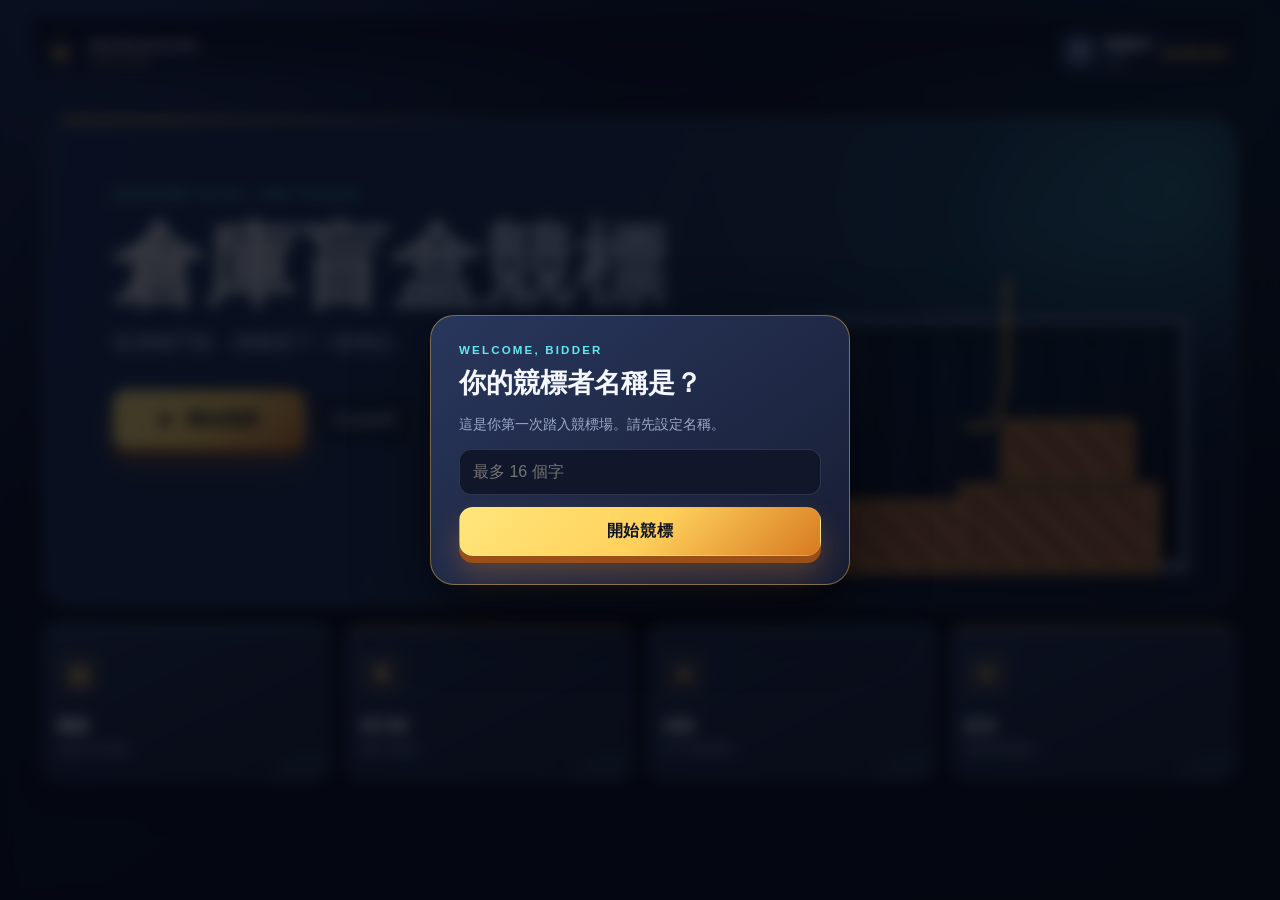
<file: index.html>
<!doctype html>
<html lang="zh-Hant">
  <head>
    <meta charset="UTF-8" />
    <meta name="viewport" content="width=device-width, initial-scale=1.0, viewport-fit=cover" />
    <meta name="theme-color" content="#101426" />
    <meta name="description" content="倉庫盲盒競標 — Warehouse Auction" />
    <title>倉庫盲盒競標</title>
    <link rel="stylesheet" href="css/main.css" />
    <link rel="stylesheet" href="css/home.css" />
    <link rel="stylesheet" href="css/game.css" />
    <link rel="stylesheet" href="css/encyclopedia.css" />
    <link rel="stylesheet" href="css/showroom.css?v=37" />
    <link rel="stylesheet" href="css/animation.css?v=40" />
    <link rel="stylesheet" href="css/popup.css" />
    <link rel="manifest" href="manifest.json" />
    <link rel="stylesheet" href="css/mobile.css" />
    <link rel="stylesheet" href="css/theme.css?v=39" />
  </head>
  <body>
    <div class="app-shell">
      <header class="topbar">
        <button class="brand" type="button" data-route="home" aria-label="回到首頁">
          <span class="brand-mark">W</span>
          <span><strong>WAREHOUSE</strong><small>AUCTION</small></span>
        </button>
        <div class="player-summary" aria-label="玩家資產">
          <span class="player-avatar" aria-hidden="true">P</span>
          <span class="player-copy"><strong id="player-name">競標新手</strong><small>資產</small></span>
          <strong class="wallet">$<span id="player-money">3,000,000</span></strong>
        </div>
      </header>

      <main id="app-content" tabindex="-1">
        <section class="page is-active" data-page="home">
          <div class="hero-card">
            <div class="hero-light"></div>
            <p class="eyebrow">UNKNOWN VALUE · ONE CHANCE</p>
            <h1>倉庫盲盒競標</h1>
            <p class="hero-subtitle">每扇鐵門後，都藏著下一個傳說。</p>
            <div class="warehouse-scene" aria-hidden="true">
              <div class="crane-hook"></div><div class="crate crate-a"></div><div class="crate crate-b"></div><div class="crate crate-c"></div>
            </div>
            <button class="button button-primary button-large" type="button" data-route="auction"><span>▶</span> 開始競標</button><button id="rules-button" class="hero-rules-button" type="button">玩法說明</button>
          </div>

          <section class="quick-menu" aria-label="遊戲功能">
            <button class="menu-card" type="button" data-route="encyclopedia"><span class="menu-icon">▦</span><strong>圖鑑</strong><small>探索所有寶物</small></button>
            <button class="menu-card" type="button" data-route="showroom"><span class="menu-icon">♜</span><strong>展示館</strong><small>陳列珍藏品</small></button>
            <button class="menu-card" type="button" data-route="achievements"><span class="menu-icon">★</span><strong>成就</strong><small>留下競標傳說</small></button>
            <button class="menu-card" type="button" data-route="settings"><span class="menu-icon">⚙</span><strong>設定</strong><small>調整遊戲偏好</small></button>
          </section>
        </section>

        <section class="page auction-page" data-page="auction">
          <section id="auction-lobby" class="auction-lobby panel" aria-label="競標準備"></section>
          <div class="auction-header">
            <div>
              <button class="home-nav-button" type="button" data-route="home">← 回首頁</button>
              <p class="eyebrow">WAREHOUSE #<span id="warehouse-id">----</span></p>
              <h2>本輪倉庫情報</h2>
            </div>
            <div class="auction-header-actions"><button id="reset-auction-button" class="reset-auction-button" type="button">重製倉庫</button><div class="round-chip">第 <strong id="round-number">1</strong> / 5 回合</div></div>
          </div>
          <div class="auction-layout">
            <aside class="clue-panel panel"><div class="panel-heading"><span>◈</span><div><small>本回合情報</small><h3 id="clue-title">正在解鎖情報…</h3></div></div><p id="clue-description" class="clue-description"></p><div id="clue-item-card" class="clue-item-card"></div><div id="clue-history" class="clue-history"></div><p class="clue-note">所有情報均為真實資訊。第 4 回合不提供新情報。</p></aside>
            <section class="warehouse-panel panel"><div class="warehouse-toolbar"><span>倉庫平面圖</span><small id="warehouse-item-count">0 件物品</small><button id="auction-catalog-button" class="mini-catalog-button" type="button">小圖鑑</button></div><div class="auction-insights"><div id="auction-condition" class="auction-condition"><small>倉庫條件</small><strong>正在確認…</strong><span></span></div><div class="warehouse-valuation"><small>已知最低價值</small><strong id="warehouse-lower-value">$0</strong><span id="warehouse-value-range">推測區間 $0 ～ $0</span></div></div><div id="warehouse-grid" class="warehouse-grid" aria-label="神秘倉庫物品格子"></div><p class="warehouse-hint">估值會依已知情報與圖鑑候選計算；灰色輪廓代表未知物品。點選物品可查看可能候選。</p></section>
            <aside class="round-panel panel"><p class="eyebrow">THINKING TIME</p><div id="round-timer" class="round-timer">01:00</div><p id="auction-status" class="timer-label">查看情報後，提交本回合唯一出價。</p><div id="bidders-list" class="bidders-list" aria-label="本回合競標者名單"><div class="bidder-row is-player" data-bidder-id="player"><span class="bidder-avatar">P</span><span class="bidder-name"><strong>玩家</strong></span><span class="bidder-bid">等待出價</span></div><div class="bidder-row" data-bidder-id="ai-0"><span class="bidder-avatar">🕶️</span><span class="bidder-name"><strong>米拉</strong></span><span class="bidder-bid">等待出價</span></div><div class="bidder-row" data-bidder-id="ai-1"><span class="bidder-avatar">🧥</span><span class="bidder-name"><strong>陳老闆</strong></span><span class="bidder-bid">等待出價</span></div><div class="bidder-row" data-bidder-id="ai-2"><span class="bidder-avatar">🧢</span><span class="bidder-name"><strong>諾娃</strong></span><span class="bidder-bid">等待出價</span></div></div><div id="bid-history" class="bid-history" aria-label="歷史出價紀錄"></div></aside>
          </div>
          <section id="instrument-panel" class="instrument-panel panel" aria-label="本回合鑑定儀器"></section>
          <section class="bid-panel panel"><div class="bid-copy"><small>本回合出價</small><strong id="bid-minimum">可輸入 0 放棄競標</strong></div><label class="bid-input-wrap" for="bid-input">$<input id="bid-input" type="text" inputmode="numeric" autocomplete="off" value="0" aria-label="本回合出價" /></label><button id="bid-submit-button" class="button button-primary" type="button">鎖定出價</button><button id="next-round-button" class="button button-secondary" type="button" hidden>下一回合</button><button id="new-warehouse-button" class="text-button" type="button" hidden>前往下一個倉庫</button></section>
        </section>
        <section class="page encyclopedia-page" data-page="encyclopedia">
          <div class="encyclopedia-heading">
            <div>
              <button class="home-nav-button" type="button" data-route="home">← 回首頁</button>
              <p class="eyebrow">ALL ITEMS DISCOVERED</p>
              <h2>倉庫圖鑑</h2>
              <p>所有物品均已公開。已取得的物品會標示在卡片上。</p>
            </div>
            <div class="catalog-count"><strong id="catalog-visible-count">0</strong><small>/ 250 種</small></div>
          </div>
          <div class="catalog-controls panel"><label class="catalog-search">⌕<input id="catalog-search" type="search" placeholder="搜尋名稱、系列或描述" /></label><label>品質<div id="catalog-quality" class="catalog-custom-select"></div></label><label>收藏<div id="catalog-collection" class="catalog-custom-select"></div></label><label>排序<div id="catalog-sort" class="catalog-custom-select"></div></label></div>
          <div id="catalog-grid" class="catalog-grid" aria-live="polite"></div>
        </section>
        <section class="page showroom-page" data-page="showroom">
          <div class="showroom-heading">
            <div>
              <button class="home-nav-button" type="button" data-route="home">← 回首頁</button>
              <p class="eyebrow">PRIVATE COLLECTION</p>
              <h2>展示館</h2>
              <p>展示中的收藏品會持續產生收益。</p>
            </div>
            <div class="showroom-stats"><div><small>展示數</small><strong><span id="display-count">0</span> / 25</strong></div><div><small>每小時收益</small><strong id="hourly-income">$0</strong></div></div>
          </div>
          <div class="income-claim panel"><div><small>待領取收益 · 最多累積 168 小時</small><strong id="pending-income">$0</strong><span id="income-hours">已累積 0 / 168 小時</span></div><button id="claim-income-button" class="button button-primary" type="button" disabled>領取收益</button></div>
          <div id="offline-income-notice" class="offline-income-notice" hidden></div>
          <section class="showcase-section panel"><div class="section-title"><div><small>EXHIBITED ITEMS</small><h3>正在展示</h3></div><p>下架後才可出售</p></div><div id="display-grid" class="display-grid"></div></section>
          <section class="collection-section panel"><div class="section-title"><div><small>YOUR INVENTORY</small><h3>收藏背包</h3></div><button id="sell-selected-button" class="button button-secondary" type="button" disabled>出售選取物品</button></div><p class="collection-help">可一次選取多件未展示物品出售；展示中物品請先下架。</p><div id="quality-select-controls" class="quality-select-controls" aria-label="依品質選取可出售物品"></div><div id="collection-grid" class="collection-grid"></div></section>
        </section>
        <section class="page achievements-page" data-page="achievements">
            <button class="home-nav-button" type="button" data-route="home">← 回首頁</button>
            <p class="eyebrow">YOUR MILESTONES</p>
            <h2>成就</h2>
            <p class="achievements-intro">完成競標、收藏與展示，留下你的倉庫傳說。</p>
            <div id="achievements-grid" class="achievements-grid"></div>
        </section>
        <section class="page settings-page" data-page="settings">
          <button class="home-nav-button" type="button" data-route="home">← 回首頁</button>
          <p class="eyebrow">PLAYER &amp; DATA</p>
          <h2>設定</h2>
          <div class="settings-grid"><section class="settings-card panel"><h3>玩家名稱</h3><p>首次設定免費；之後修改需支付 <strong id="name-change-cost">$5,000</strong>。</p><div class="settings-inline"><input id="settings-name-input" maxlength="16" placeholder="輸入玩家名稱" /><button id="save-name-button" class="button button-primary" type="button">儲存名稱</button></div></section><section class="settings-card panel"><h3>音效</h3><p>使用瀏覽器合成音效，不需下載任何音檔。</p><label class="switch-row"><input id="sound-enabled-input" type="checkbox" /><span>啟用遊戲音效</span></label></section><section class="settings-card panel"><h3>存檔管理</h3><p>匯出包含資產、收藏、展示品與設定的 JSON 存檔。</p><div class="settings-inline"><button id="export-save-button" class="button button-secondary" type="button">匯出存檔</button><label class="button button-secondary import-button">匯入存檔<input id="import-save-input" type="file" accept="application/json" /></label></div><small id="settings-feedback" class="settings-feedback"></small></section><section class="settings-card panel danger-settings"><h3>資料重製</h3><p>資產重製會保留收藏；清除藏品會永久移除所有收藏與展示物品。</p><div class="settings-inline"><button id="reset-money-button" class="button button-danger" type="button">重製玩家資產</button><button id="clear-collection-button" class="button button-danger" type="button">清除所有藏品</button></div></section></div>
        </section>
      </main>
    </div>
    <div id="player-name-modal" class="modal-layer" hidden><div id="player-name-form" class="name-modal" role="dialog" aria-modal="true" aria-labelledby="onboarding-title"><p class="eyebrow">WELCOME, BIDDER</p><h2 id="onboarding-title">你的競標者名稱是？</h2><p>這是你第一次踏入競標場。請先設定名稱。</p><input id="onboarding-name-input" type="text" maxlength="16" placeholder="最多 16 個字" autocomplete="off" /><button id="onboarding-start-button" class="button button-primary" type="button">開始競標</button></div></div>
    <div id="rules-modal" class="modal-layer" hidden><section class="rules-modal"><button id="rules-close-button" type="button">×</button><p class="eyebrow">HOW TO PLAY</p><h2>倉庫盲盒競標玩法</h2><ol><li>新玩家初始資金為 $3,000,000。每局有 5 回合，每回合可出價一次；輸入 0 可放棄。</li><li>善用公開線索、鑑定助理與儀器，判斷倉庫總價值。</li><li>第 1–4 回合若最高價超過第二高價指定倍率，立即結標。</li><li>第 5 回合起最高價得標；最高價平手時進第 6 回合。</li><li>得標後取得倉庫全部物品，可展示或出售。</li><li>若得標價高於倉庫實際價值，每位未得標者各獲得虧損額的 10%（無須由得標者額外支付）。</li></ol><h3>倉庫事件</h3><ul class="rules-event-list"><li><strong>標準對局</strong>：無額外效果。</li><li><strong>天黑了</strong>：回合結束只公布出價名次。</li><li><strong>一手情報</strong>：第 1、3 回合各額外提供一條公開情報。</li><li><strong>品質盤點</strong>：開場公開一種品質的物品位置與品質。</li><li><strong>加倍！／加倍！！！</strong>：史詩／傳說品質的價值翻倍。</li><li><strong>閃耀之心</strong>：所有 1×1 藏品轉變為隨機寶石類藏品。</li><li><strong>福利多多</strong>：玩家得標時額外取得倉庫總價值 30% 的福利金。</li></ul><h3>各會場事件機率</h3><div id="rules-event-probabilities" class="rules-event-probabilities">載入事件機率中…</div></section></div>
    <noscript>此遊戲需要啟用 JavaScript 才能運作。</noscript>
    <script type="module" src="js/app.js?v=41"></script>
  </body>
</html>
</file>
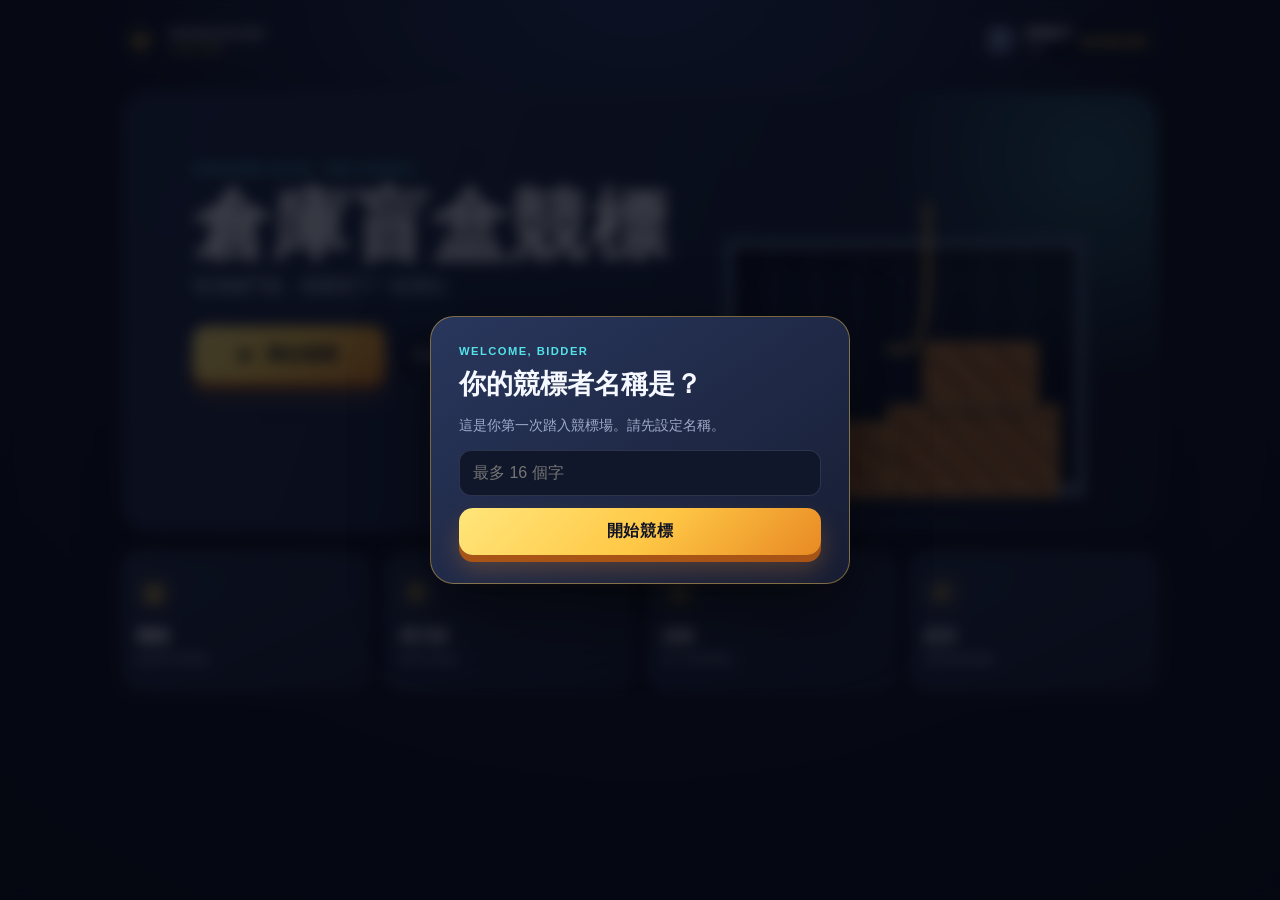
<file: warehouse-auction/index.html>
<!doctype html>
<html lang="zh-Hant">
  <head>
    <meta charset="UTF-8" />
    <meta name="viewport" content="width=device-width, initial-scale=1.0, viewport-fit=cover" />
    <meta name="theme-color" content="#101426" />
    <meta name="description" content="倉庫盲盒競標 — Warehouse Auction" />
    <title>倉庫盲盒競標</title>
    <link rel="stylesheet" href="css/main.css" />
    <link rel="stylesheet" href="css/home.css" />
    <link rel="stylesheet" href="css/game.css" />
    <link rel="stylesheet" href="css/encyclopedia.css" />
    <link rel="stylesheet" href="css/showroom.css" />
    <link rel="stylesheet" href="css/animation.css" />
    <link rel="stylesheet" href="css/popup.css" />
    <link rel="manifest" href="manifest.json" />
    <link rel="stylesheet" href="css/mobile.css" />
  </head>
  <body>
    <div class="app-shell">
      <header class="topbar">
        <button class="brand" type="button" data-route="home" aria-label="回到首頁">
          <span class="brand-mark">W</span>
          <span><strong>WAREHOUSE</strong><small>AUCTION</small></span>
        </button>
        <div class="player-summary" aria-label="玩家資產">
          <span class="player-avatar" aria-hidden="true">P</span>
          <span class="player-copy"><strong id="player-name">競標新手</strong><small>資產</small></span>
          <strong class="wallet">$<span id="player-money">3,000,000</span></strong>
        </div>
      </header>

      <main id="app-content" tabindex="-1">
        <section class="page is-active" data-page="home">
          <div class="hero-card">
            <div class="hero-light"></div>
            <p class="eyebrow">UNKNOWN VALUE · ONE CHANCE</p>
            <h1>倉庫盲盒競標</h1>
            <p class="hero-subtitle">每扇鐵門後，都藏著下一個傳說。</p>
            <div class="warehouse-scene" aria-hidden="true">
              <div class="crane-hook"></div><div class="crate crate-a"></div><div class="crate crate-b"></div><div class="crate crate-c"></div>
            </div>
            <button class="button button-primary button-large" type="button" data-route="auction"><span>▶</span> 開始競標</button><button id="rules-button" class="hero-rules-button" type="button">玩法說明</button>
          </div>

          <section class="quick-menu" aria-label="遊戲功能">
            <button class="menu-card" type="button" data-route="encyclopedia"><span class="menu-icon">▦</span><strong>圖鑑</strong><small>探索所有寶物</small></button>
            <button class="menu-card" type="button" data-route="showroom"><span class="menu-icon">♜</span><strong>展示館</strong><small>陳列珍藏品</small></button>
            <button class="menu-card" type="button" data-route="achievements"><span class="menu-icon">★</span><strong>成就</strong><small>留下競標傳說</small></button>
            <button class="menu-card" type="button" data-route="settings"><span class="menu-icon">⚙</span><strong>設定</strong><small>調整遊戲偏好</small></button>
          </section>
        </section>

        <section class="page auction-page" data-page="auction">
          <div class="auction-header">
            <div>
              <button class="home-nav-button" type="button" data-route="home">← 回首頁</button>
              <p class="eyebrow">WAREHOUSE #<span id="warehouse-id">----</span></p>
              <h2>本輪倉庫情報</h2>
            </div>
            <div class="auction-header-actions"><button id="reset-auction-button" class="reset-auction-button" type="button">重製倉庫</button><div class="round-chip">第 <strong id="round-number">1</strong> / 5 回合</div></div>
          </div>
          <div class="auction-layout">
            <aside class="clue-panel panel"><div class="panel-heading"><span>◈</span><div><small>本回合情報</small><h3 id="clue-title">正在解鎖情報…</h3></div></div><p id="clue-description" class="clue-description"></p><div id="clue-item-card" class="clue-item-card"></div><div id="clue-history" class="clue-history"></div><p class="clue-note">所有情報均為真實資訊。第 4 回合不提供新情報。</p></aside>
            <section class="warehouse-panel panel"><div class="warehouse-toolbar"><span>倉庫平面圖</span><small id="warehouse-item-count">0 件物品</small><button id="auction-catalog-button" class="mini-catalog-button" type="button">小圖鑑</button></div><div id="warehouse-grid" class="warehouse-grid" aria-label="神秘倉庫物品格子"></div><p class="warehouse-hint">灰色輪廓代表未知物品；取得資訊後會顯示更多細節。點選物品可查看可能候選。</p></section>
            <aside class="round-panel panel"><p class="eyebrow">THINKING TIME</p><div id="round-timer" class="round-timer">01:00</div><p id="auction-status" class="timer-label">查看情報後，提交本回合唯一出價。</p><div id="bidders-list" class="bidders-list" aria-label="本回合競標者名單"></div><div id="bid-history" class="bid-history" aria-label="歷史出價紀錄"></div></aside>
          </div>
          <section class="bid-panel panel"><div class="bid-copy"><small>本回合出價</small><strong id="bid-minimum">可輸入 0 放棄競標</strong></div><label class="bid-input-wrap" for="bid-input">$<input id="bid-input" type="text" inputmode="numeric" autocomplete="off" value="0" aria-label="本回合出價" /></label><button id="bid-submit-button" class="button button-primary" type="button">鎖定出價</button><button id="next-round-button" class="button button-secondary" type="button" hidden>下一回合</button><button id="new-warehouse-button" class="text-button" type="button" hidden>前往下一個倉庫</button></section>
        </section>
        <section class="page encyclopedia-page" data-page="encyclopedia">
          <div class="encyclopedia-heading">
            <div>
              <button class="home-nav-button" type="button" data-route="home">← 回首頁</button>
              <p class="eyebrow">ALL ITEMS DISCOVERED</p>
              <h2>倉庫圖鑑</h2>
              <p>所有物品均已公開。已取得的物品會標示在卡片上。</p>
            </div>
            <div class="catalog-count"><strong id="catalog-visible-count">0</strong><small>/ 250 種</small></div>
          </div>
          <div class="catalog-controls panel"><label class="catalog-search">⌕<input id="catalog-search" type="search" placeholder="搜尋名稱、系列或描述" /></label><label>品質<div id="catalog-quality" class="catalog-custom-select"></div></label><label>收藏<div id="catalog-collection" class="catalog-custom-select"></div></label><label>排序<div id="catalog-sort" class="catalog-custom-select"></div></label></div>
          <div id="catalog-grid" class="catalog-grid" aria-live="polite"></div>
        </section>
        <section class="page showroom-page" data-page="showroom">
          <div class="showroom-heading">
            <div>
              <button class="home-nav-button" type="button" data-route="home">← 回首頁</button>
              <p class="eyebrow">PRIVATE COLLECTION</p>
              <h2>展示館</h2>
              <p>展示中的收藏品會持續產生收益。</p>
            </div>
            <div class="showroom-stats"><div><small>展示數</small><strong><span id="display-count">0</span> / 25</strong></div><div><small>每小時收益</small><strong id="hourly-income">$0</strong></div></div>
          </div>
          <div id="offline-income-notice" class="offline-income-notice" hidden></div>
          <section class="showcase-section panel"><div class="section-title"><div><small>EXHIBITED ITEMS</small><h3>正在展示</h3></div><p>下架後才可出售</p></div><div id="display-grid" class="display-grid"></div></section>
          <section class="collection-section panel"><div class="section-title"><div><small>YOUR INVENTORY</small><h3>收藏背包</h3></div><button id="sell-selected-button" class="button button-secondary" type="button" disabled>出售選取物品</button></div><p class="collection-help">可一次選取多件未展示物品出售；展示中物品請先下架。</p><div id="collection-grid" class="collection-grid"></div></section>
        </section>
        <section class="page achievements-page" data-page="achievements">
            <button class="home-nav-button" type="button" data-route="home">← 回首頁</button>
            <p class="eyebrow">YOUR MILESTONES</p>
            <h2>成就</h2>
            <p class="achievements-intro">完成競標、收藏與展示，留下你的倉庫傳說。</p>
            <div id="achievements-grid" class="achievements-grid"></div>
        </section>
        <section class="page settings-page" data-page="settings">
          <button class="home-nav-button" type="button" data-route="home">← 回首頁</button>
          <p class="eyebrow">PLAYER &amp; DATA</p>
          <h2>設定</h2>
          <div class="settings-grid"><section class="settings-card panel"><h3>玩家名稱</h3><p>首次設定免費；之後修改需支付 <strong id="name-change-cost">$5,000</strong>。</p><div class="settings-inline"><input id="settings-name-input" maxlength="16" placeholder="輸入玩家名稱" /><button id="save-name-button" class="button button-primary" type="button">儲存名稱</button></div></section><section class="settings-card panel"><h3>音效</h3><p>使用瀏覽器合成音效，不需下載任何音檔。</p><label class="switch-row"><input id="sound-enabled-input" type="checkbox" /><span>啟用遊戲音效</span></label></section><section class="settings-card panel"><h3>存檔管理</h3><p>匯出包含資產、收藏、展示品與設定的 JSON 存檔。</p><div class="settings-inline"><button id="export-save-button" class="button button-secondary" type="button">匯出存檔</button><label class="button button-secondary import-button">匯入存檔<input id="import-save-input" type="file" accept="application/json" /></label></div><small id="settings-feedback" class="settings-feedback"></small></section><section class="settings-card panel danger-settings"><h3>資料重製</h3><p>資產重製會保留收藏；清除藏品會永久移除所有收藏與展示物品。</p><div class="settings-inline"><button id="reset-money-button" class="button button-danger" type="button">重製玩家資產</button><button id="clear-collection-button" class="button button-danger" type="button">清除所有藏品</button></div></section></div>
        </section>
      </main>
    </div>
    <div id="player-name-modal" class="modal-layer" hidden><div id="player-name-form" class="name-modal" role="dialog" aria-modal="true" aria-labelledby="onboarding-title"><p class="eyebrow">WELCOME, BIDDER</p><h2 id="onboarding-title">你的競標者名稱是？</h2><p>這是你第一次踏入競標場。請先設定名稱。</p><input id="onboarding-name-input" type="text" maxlength="16" placeholder="最多 16 個字" autocomplete="off" /><button id="onboarding-start-button" class="button button-primary" type="button">開始競標</button></div></div>
    <div id="rules-modal" class="modal-layer" hidden><section class="rules-modal"><button id="rules-close-button" type="button">×</button><p class="eyebrow">HOW TO PLAY</p><h2>倉庫盲盒競標玩法</h2><ol><li>每局有 5 回合，每回合可出價一次；輸入 0 可放棄。</li><li>AI 依公開線索與你上一回合出價做判斷。</li><li>第 1–4 回合若最高價超過第二高價指定倍率，立即結標。</li><li>第 5 回合起最高價得標；最高價平手時進第 6 回合。</li><li>得標後取得倉庫全部物品，可展示或出售。</li></ol></section></div>
    <noscript>此遊戲需要啟用 JavaScript 才能運作。</noscript>
    <script type="module" src="js/app.js"></script>
  </body>
</html>
</file>
<file: css/main.css>
:root { color-scheme: dark; --bg: #101426; --panel: #1a2139; --panel-light: #242e4b; --line: rgba(185, 207, 255, .16); --text: #f6f8ff; --muted: #9eabc9; --gold: #ffc846; --gold-deep: #e88923; --cyan: #54e1e8; --shadow: 0 18px 40px rgba(0,0,0,.28); font-family: Inter, "Noto Sans TC", "Microsoft JhengHei", sans-serif; }
* { box-sizing: border-box; }
input, textarea, select { font-size: 16px; }
body { margin: 0; min-width: 320px; min-height: 100vh; background: radial-gradient(circle at 50% -10%, #29396b 0, var(--bg) 45%, #090b16 100%); color: var(--text); }
button { font: inherit; }
.app-shell { width: min(1120px, 100%); min-height: 100vh; margin: auto; padding: max(18px, env(safe-area-inset-top)) clamp(18px, 4vw, 42px) max(28px, env(safe-area-inset-bottom)); }
.topbar { display: flex; align-items: center; justify-content: space-between; gap: 16px; margin-bottom: 28px; }
.brand { display: flex; align-items: center; gap: 10px; padding: 0; color: inherit; background: none; border: 0; cursor: pointer; letter-spacing: .08em; text-align: left; }
.brand-mark { display: grid; place-items: center; width: 38px; height: 38px; border: 2px solid var(--gold); color: var(--gold); font-weight: 900; font-size: 1.25rem; clip-path: polygon(50% 0, 93% 25%, 93% 75%, 50% 100%, 7% 75%, 7% 25%); }
.brand strong, .brand small { display: block; line-height: 1; }.brand strong { font-size: .8rem; }.brand small { color: var(--gold); margin-top: 4px; font-weight: 800; font-size: .62rem; }
.player-summary { display: flex; align-items: center; gap: 8px; padding: 6px 10px 6px 6px; border: 1px solid var(--line); border-radius: 14px; background: rgba(10, 14, 30, .52); }
.player-avatar { display: grid; place-items: center; width: 32px; height: 32px; border-radius: 10px; background: linear-gradient(135deg, #5c6a9e, #354165); font-weight: 800; }.player-copy strong, .player-copy small { display: block; line-height: 1.1; }.player-copy strong { max-width: 100px; overflow: hidden; text-overflow: ellipsis; white-space: nowrap; font-size: .78rem; }.player-copy small { margin-top: 3px; color: var(--muted); font-size: .62rem; }.wallet { color: var(--gold); font-size: .82rem; white-space: nowrap; }
.page { display: none; animation: page-in .28s ease both; }.page.is-active { display: block; } @keyframes page-in { from { opacity: 0; transform: translateY(8px); } to { opacity: 1; transform: none; } }
.button { border: 0; border-radius: 14px; padding: 13px 20px; cursor: pointer; color: #101426; font-weight: 900; letter-spacing: .04em; transition: transform .16s ease, filter .16s ease; }.button:hover { filter: brightness(1.08); transform: translateY(-2px); }.button:active { transform: translateY(1px); }.button-primary { background: linear-gradient(135deg, #ffe67b, var(--gold) 52%, var(--gold-deep)); box-shadow: 0 7px 0 #a85417, 0 14px 24px rgba(232,137,35,.28); }.button-secondary { margin-top: 14px; color: var(--text); background: var(--panel-light); border: 1px solid var(--line); }
.placeholder-page { min-height: 58vh; padding: 60px 24px; border: 1px solid var(--line); border-radius: 28px; text-align: center; background: linear-gradient(145deg, rgba(35,45,75,.88), rgba(18,23,42,.88)); box-shadow: var(--shadow); }.placeholder-page h2 { margin: 6px 0 8px; font-size: clamp(1.55rem, 4vw, 2.3rem); }.placeholder-page p:not(.eyebrow) { color: var(--muted); }.placeholder-icon { display: grid; place-items: center; width: 68px; height: 68px; margin: 0 auto 18px; border: 1px solid rgba(84,225,232,.45); border-radius: 22px; color: var(--cyan); font-size: 2rem; background: rgba(84,225,232,.08); }.eyebrow { margin: 0; color: var(--cyan); font-weight: 800; letter-spacing: .13em; font-size: .7rem; }
.settings-card .settings-inline input {
  flex: 1;
  padding: 12px;
  border: 1px solid var(--line);
  border-radius: 12px;
  background: #11172a;
  color: var(--text);
  min-height: 48px;
  font-size: 16px;
}

.home-nav-button {
  display: inline-block;
  margin-bottom: 10px;
  padding: 6px 12px;
  border: 1px solid var(--line);
  border-radius: 8px;
  color: var(--muted);
  background: rgba(25, 32, 56, 0.8);
  cursor: pointer;
  font-size: 0.75rem;
  transition: all 0.2s ease;
}

.home-nav-button:hover {
  color: var(--text);
  border-color: var(--cyan);
}

/* Visual refresh: midnight auction hall */
:root {
  --bg: #080d1c;
  --panel: #121b32;
  --panel-light: #202d4b;
  --line: rgba(163, 192, 244, .18);
  --text: #f4f7ff;
  --muted: #9caaca;
  --gold: #ffd15c;
  --gold-deep: #d77a20;
  --cyan: #62e8ef;
  --violet: #9c8cff;
  --shadow: 0 24px 60px rgba(0, 0, 0, .34);
}

body {
  background:
    radial-gradient(circle at 8% 0%, rgba(91, 118, 213, .22), transparent 32rem),
    radial-gradient(circle at 94% 10%, rgba(65, 210, 221, .11), transparent 27rem),
    linear-gradient(145deg, #101a36 0%, var(--bg) 44%, #060913 100%);
}

body::before {
  content: "";
  position: fixed;
  z-index: -1;
  inset: 0;
  pointer-events: none;
  opacity: .28;
  background-image: linear-gradient(rgba(148, 177, 236, .045) 1px, transparent 1px), linear-gradient(90deg, rgba(148, 177, 236, .04) 1px, transparent 1px);
  background-size: 52px 52px;
  mask-image: linear-gradient(to bottom, #000, transparent 85%);
}

.topbar {
  position: sticky;
  z-index: 20;
  top: 0;
  margin-inline: -10px;
  padding: 12px 10px;
  background: linear-gradient(to bottom, rgba(8, 13, 28, .93), rgba(8, 13, 28, .62), transparent);
  backdrop-filter: blur(12px);
}

.brand-mark { box-shadow: 0 0 0 5px rgba(255, 209, 92, .07), 0 0 22px rgba(255, 193, 66, .19); }
.player-summary { border-color: rgba(134, 167, 233, .25); background: linear-gradient(135deg, rgba(29, 42, 76, .88), rgba(10, 15, 30, .88)); box-shadow: 0 10px 28px rgba(0,0,0,.18); }
.player-avatar { box-shadow: inset 0 1px rgba(255,255,255,.18), 0 4px 11px rgba(0,0,0,.22); }
.wallet { text-shadow: 0 0 13px rgba(255, 198, 66, .32); }

.button { position: relative; overflow: hidden; border: 1px solid rgba(255,255,255,.12); box-shadow: 0 10px 22px rgba(0,0,0,.2); }
.button::after { content: ""; position: absolute; inset: 0 auto 0 -115%; width: 52%; transform: skewX(-22deg); background: linear-gradient(90deg, transparent, rgba(255,255,255,.34), transparent); transition: left .42s ease; }
.button:hover::after { left: 140%; }
.button-primary { box-shadow: 0 7px 0 #9b4f18, 0 17px 30px rgba(232,137,35,.3); }
.button-secondary { background: linear-gradient(135deg, rgba(53,69,109,.95), rgba(29,39,66,.95)); }
button:focus-visible, input:focus-visible { outline: 3px solid rgba(98,232,239,.65); outline-offset: 3px; }
</file>
<file: css/home.css>
.hero-card { position: relative; overflow: hidden; isolation: isolate; min-height: 440px; padding: clamp(36px, 7vw, 70px); border: 1px solid var(--line); border-radius: 30px; background: linear-gradient(110deg, rgba(32,43,77,.98) 0%, rgba(29,39,68,.95) 47%, rgba(18,23,40,.55) 100%), repeating-linear-gradient(90deg, transparent 0 62px, rgba(255,255,255,.025) 63px 64px); box-shadow: var(--shadow); }.hero-light { position: absolute; z-index: -1; width: 460px; height: 460px; right: -170px; top: -160px; border-radius: 50%; background: radial-gradient(circle, rgba(84,225,232,.3), transparent 66%); }.hero-card h1 { max-width: 490px; margin: 10px 0 8px; font-size: clamp(2.45rem, 7vw, 4.8rem); letter-spacing: .03em; line-height: 1.05; text-shadow: 0 4px 0 rgba(0,0,0,.15); }.hero-subtitle { margin: 0 0 28px; color: #c8d3ee; font-size: clamp(.95rem, 2vw, 1.1rem); }.button-large { min-width: 192px; padding: 16px 22px; font-size: 1.08rem; }.button-large span { margin-right: 8px; }.warehouse-scene { position: absolute; z-index: -1; right: 7%; bottom: 5%; width: min(42%, 360px); height: 270px; opacity: .94; }.warehouse-scene::before { content: ""; position: absolute; inset: 0 0 12px; border: 9px solid #53617e; border-bottom-width: 14px; background: repeating-linear-gradient(90deg, rgba(7,11,23,.48) 0 38px, rgba(120,139,177,.13) 39px 42px); box-shadow: inset 0 0 46px rgba(0,0,0,.75); }.crate { position: absolute; z-index: 1; border: 4px solid #c98638; background: repeating-linear-gradient(45deg, #9d5a28 0 13px, #bc7331 14px 26px); box-shadow: inset 0 0 0 3px rgba(255,213,132,.18), 0 8px 16px rgba(0,0,0,.32); }.crate-a { width: 48%; height: 34%; bottom: 12px; right: 7%; }.crate-b { width: 38%; height: 28%; bottom: 12px; left: 9%; }.crate-c { width: 32%; height: 23%; bottom: 39%; right: 13%; }.crane-hook { position: absolute; z-index: 2; right: 43%; top: -37px; width: 45px; height: 150px; border-right: 5px solid #e8b54d; border-bottom: 5px solid #e8b54d; border-radius: 0 0 50% 0; }
.hero-rules-button { margin-left: 10px; padding: 13px 16px; border: 1px solid var(--line); border-radius: 14px; color: var(--text); background: rgba(15,20,38,.62); cursor: pointer; }
.quick-menu { display: grid; grid-template-columns: repeat(4, 1fr); gap: 14px; margin-top: 18px; }.menu-card { min-height: 142px; padding: 20px 14px; color: var(--text); text-align: left; border: 1px solid var(--line); border-radius: 20px; background: linear-gradient(155deg, rgba(43,55,89,.88), rgba(24,30,52,.9)); cursor: pointer; transition: transform .18s ease, border-color .18s ease, background .18s ease; }.menu-card:hover { transform: translateY(-4px); border-color: rgba(84,225,232,.65); background: linear-gradient(155deg, #35456d, #202943); }.menu-icon { display: grid; place-items: center; width: 34px; height: 34px; margin-bottom: 16px; border-radius: 10px; color: var(--gold); background: rgba(255,200,70,.1); font-size: 1.3rem; }.menu-card strong, .menu-card small { display: block; }.menu-card strong { font-size: 1rem; }.menu-card small { margin-top: 5px; color: var(--muted); font-size: .72rem; }

.hero-card { border-color: rgba(142, 177, 240, .28); box-shadow: 0 30px 70px rgba(0,0,0,.36), inset 0 1px rgba(255,255,255,.08); }
.hero-card::after { content: ""; position: absolute; inset: 0; pointer-events: none; background: linear-gradient(115deg, transparent 20%, rgba(116,231,238,.05) 48%, transparent 68%); }
.hero-card h1 { background: linear-gradient(135deg, #fff 10%, #d9e7ff 54%, #aebde4); -webkit-background-clip: text; background-clip: text; color: transparent; }
.hero-rules-button { transition: transform .18s ease, border-color .18s ease, background .18s ease; }
.hero-rules-button:hover { transform: translateY(-2px); border-color: rgba(98,232,239,.65); background: rgba(43,62,105,.72); }
.menu-card { position: relative; overflow: hidden; border-color: rgba(151,178,231,.18); box-shadow: 0 13px 26px rgba(0,0,0,.16); }
.menu-card::after { content: ""; position: absolute; inset: auto -12% -45% auto; width: 100px; height: 100px; border-radius: 50%; background: rgba(98,232,239,.08); filter: blur(8px); transition: transform .25s ease; }
.menu-card:hover::after { transform: scale(1.7); }
</file>
<file: css/game.css>
.auction-page { max-width: 1180px; margin: 0 auto; }.auction-header { display: flex; align-items: end; justify-content: space-between; gap: 16px; margin-bottom: 16px; }.auction-header h2 { margin: 6px 0 0; font-size: clamp(1.55rem, 4vw, 2.25rem); }.round-chip { padding: 10px 14px; border: 1px solid var(--line); border-radius: 14px; background: rgba(25,32,56,.8); color: var(--muted); font-size: .8rem; }.round-chip strong { color: var(--gold); font-size: 1.1rem; }.auction-layout { display: grid; grid-template-columns: minmax(205px,.76fr) minmax(340px,1.7fr) minmax(190px,.68fr); gap: 14px; align-items: stretch; }.panel { border: 1px solid var(--line); border-radius: 22px; background: linear-gradient(150deg, rgba(39,50,82,.88), rgba(19,24,43,.96)); box-shadow: var(--shadow); }.clue-panel { padding: 20px; }.panel-heading { display: flex; gap: 10px; align-items: center; }.panel-heading > span { display: grid; place-items: center; width: 34px; height: 34px; border-radius: 10px; color: var(--cyan); background: rgba(84,225,232,.1); }.panel-heading small { color: var(--muted); font-size: .7rem; }.panel-heading h3 { margin: 3px 0 0; font-size: 1rem; }.clue-description { min-height: 44px; margin: 18px 0 10px; color: #cad5ef; font-size: .88rem; line-height: 1.6; }.clue-item-card { min-height: 80px; padding: 13px; border: 1px solid rgba(84,225,232,.21); border-radius: 13px; background: rgba(8,13,27,.3); }.clue-item-card strong, .clue-item-card span { display: block; }.clue-item-card strong { color: var(--gold); font-size: .8rem; }.clue-item-card span { margin-top: 8px; color: #d9e8ff; font-size: .78rem; line-height: 1.55; }.clue-empty { color: var(--muted) !important; }.clue-note { margin: 14px 0 0; color: var(--muted); font-size: .72rem; line-height: 1.5; }.warehouse-panel { min-width: 0; padding: 16px; }.warehouse-toolbar { display: flex; justify-content: space-between; margin-bottom: 12px; font-size: .85rem; font-weight: 800; }.warehouse-toolbar small { color: var(--muted); font-weight: 500; }.warehouse-grid { display: grid; grid-template-columns: repeat(var(--columns), 1fr); grid-template-rows: repeat(var(--rows), 1fr); gap: 4px; aspect-ratio: 1.5; padding: 7px; border: 5px solid #697494; border-radius: 8px; background-color: #141a2c; background-image: linear-gradient(45deg, rgba(255,255,255,.025) 25%, transparent 25%), linear-gradient(-45deg, rgba(255,255,255,.025) 25%, transparent 25%); background-size: 18px 18px; }.warehouse-item { display: grid; place-items: center; min-width: 0; min-height: 0; overflow: hidden; padding: 2px; border: 2px dashed #8893ae; border-radius: 4px; color: #8992a9; background: rgba(126,138,164,.22); font-weight: 900; font-size: clamp(.58rem, 1.4vw, .8rem); text-align: center; }.warehouse-item small { display: none; }.warehouse-item.is-sized { border-style: solid; }.warehouse-item.is-categorized { border-color: var(--cyan); color: #d9fdff; background: rgba(84,225,232,.16); }.warehouse-item.is-valued { border-color: var(--gold); }.warehouse-item.is-valued small { display: block; color: var(--gold); font-size: .62em; }.warehouse-hint { margin: 11px 1px 0; color: var(--muted); font-size: .71rem; }.round-panel { display: flex; flex-direction: column; align-items: center; justify-content: center; min-height: 300px; padding: 20px; text-align: center; }.round-timer { margin: 8px 0; color: var(--gold); font-size: clamp(2.4rem, 5vw, 3.8rem); font-weight: 900; letter-spacing: .04em; font-variant-numeric: tabular-nums; }.timer-label { color: var(--muted); font-size: .76rem; line-height: 1.6; }.round-panel .button { width: 100%; margin-top: 10px; font-size: .82rem; }.text-button { margin-top: 13px; padding: 6px; border: 0; color: var(--muted); background: none; cursor: pointer; font-size: .72rem; text-decoration: underline; }
.round-panel { justify-content: flex-start; overflow: hidden; background: radial-gradient(circle at 50% 8%, rgba(84,225,232,.13), transparent 31%), linear-gradient(160deg, rgba(42,56,92,.95), rgba(17,23,42,.98)); }.round-panel .eyebrow { margin-top: 2px; }.round-timer { text-shadow: 0 0 26px rgba(255,200,70,.25); }.timer-label { min-height: 38px; margin: 0 0 12px; }.bidders-list { width: 100%; margin-top: 6px; border-top: 1px solid rgba(146,170,225,.28); }.bidder-row { display: grid; grid-template-columns: 30px minmax(0,1fr) auto; gap: 8px; align-items: center; min-height: 48px; margin: 5px 0; padding: 8px; border: 1px solid transparent; border-radius: 12px; background: rgba(7,12,27,.2); text-align: left; transition: border-color .2s, background .2s, transform .2s; }.bidder-row.is-player { border-color: rgba(84,225,232,.34); background: rgba(84,225,232,.09); }.bidder-avatar { display: grid; place-items: center; width: 30px; height: 30px; border-radius: 9px; background: linear-gradient(135deg, #425482, #303d64); box-shadow: inset 0 1px rgba(255,255,255,.12); font-size: .86rem; }.bidder-row.is-player .bidder-avatar { color: var(--cyan); background: linear-gradient(135deg, #3f7292, #3b4d81); }.bidder-name { min-width: 0; }.bidder-name strong, .bidder-name small { display: block; overflow: hidden; text-overflow: ellipsis; white-space: nowrap; }.bidder-name strong { color: var(--text); font-size: .78rem; }.bidder-name small { color: var(--muted); font-size: .61rem; }.bidder-bid { color: var(--cyan); font-size: .68rem; font-weight: 800; white-space: nowrap; }.bidder-row em { grid-column: 2 / -1; color: #cbd7f3; font-size: .65rem; font-style: normal; line-height: 1.4; }.bid-panel { display: grid; grid-template-columns: minmax(150px,1fr) minmax(130px,.8fr) auto auto auto; gap: 10px; align-items: center; margin-top: 14px; padding: 14px 18px; }.bid-copy small, .bid-copy strong { display: block; }.bid-copy small { color: var(--muted); font-size: .67rem; }.bid-copy strong { margin-top: 3px; color: #dce6ff; font-size: .83rem; }.bid-input-wrap {
  display: flex;
  align-items: center;
  gap: 5px;
  padding: 0 11px;
  border: 1px solid var(--line);
  border-radius: 12px;
  background: #11172a;
  color: var(--gold);
  font-weight: 900;
  min-height: 48px;
  touch-action: manipulation;
}

.bid-input-wrap input {
  width: 100%;
  min-width: 0;
  padding: 14px 0;
  border: 0;
  outline: 0;
  color: var(--text);
  background: transparent;
  font-weight: 800;
  font-size: 16px;
}
.bid-panel .button { padding: 12px 16px; white-space: nowrap; }.bid-panel .button:disabled { cursor: not-allowed; filter: grayscale(1); opacity: .55; transform: none; }.bid-panel .text-button { margin-top: 0; }
.bid-input-wrap { min-height: 54px; cursor: text; }.bid-input-wrap:focus-within { border-color: var(--gold); box-shadow: 0 0 0 3px rgba(255,200,70,.14); }.bid-input-wrap input { height: 52px; cursor: text; font-size: 1rem; }.bid-history { width: 100%; max-height: 145px; margin-top: 10px; overflow: auto; border-top: 1px solid var(--line); text-align: left; }.bid-history > strong { display: block; padding-top: 8px; color: var(--muted); font-size: .63rem; }.history-round { display: flex; flex-wrap: wrap; gap: 4px 6px; padding: 6px 0; border-bottom: 1px solid rgba(185,207,255,.09); }.history-round > span { width: 100%; color: var(--cyan); font-size: .62rem; }.history-round small { color: #cbd7f3; font-size: .59rem; }.bidder-bid { color: var(--cyan); }
.warehouse-item.is-revealed { border-color: #d8deeb; color: #e9eef8; background: rgba(216,222,235,.14); }.warehouse-item.has-value small { display: block; color: var(--gold); font-size: .62em; }.clue-history { max-height: 132px; margin-top: 12px; overflow: auto; border-top: 1px solid var(--line); }.clue-history > div { padding: 7px 0; border-bottom: 1px solid rgba(185,207,255,.09); }.clue-history strong, .clue-history span { display: block; }.clue-history strong { color: var(--cyan); font-size: .62rem; }.clue-history span { margin-top: 2px; color: #d7e1f6; font-size: .67rem; line-height: 1.4; }.mini-catalog-button { margin-left: auto; padding: 5px 8px; border: 1px solid rgba(84,225,232,.4); border-radius: 8px; color: var(--cyan); background: rgba(84,225,232,.08); cursor: pointer; font-size: .68rem; }.auction-toolbar { gap: 8px; }.auction-catalog-modal { position: fixed; z-index: 55; inset: 0; display: grid; place-items: center; padding: 18px; background: rgba(3,6,15,.75); backdrop-filter: blur(5px); }.auction-catalog-modal > section { position: relative; width: min(760px,100%); max-height: min(82vh,720px); overflow: auto; padding: 22px; border: 1px solid rgba(84,225,232,.4); border-radius: 20px; background: #18213a; box-shadow: 0 24px 65px rgba(0,0,0,.55); }.auction-catalog-modal h3 { margin: 6px 0; }.auction-catalog-modal p:not(.eyebrow) { margin: 0 0 14px; color: var(--muted); font-size: .78rem; }.catalog-close { position: absolute; right: 12px; top: 10px; width: 34px; height: 34px; border: 0; border-radius: 10px; color: var(--text); background: #2d395d; cursor: pointer; font-size: 1.35rem; }.auction-catalog-list { display: grid; grid-template-columns: repeat(auto-fill,minmax(190px,1fr)); gap: 9px; }.mini-item { display: flex; gap: 10px; padding: 10px; border-left: 3px solid #a5adbf; border-radius: 10px; background: rgba(255,255,255,.05); }.mini-item > span { display: grid; place-items: center; font-size: 1.7rem; }.mini-item small, .mini-item strong, .mini-item em { display: block; }.mini-item small { color: var(--cyan); font-size: .6rem; }.mini-item strong { margin: 3px 0; font-size: .79rem; }.mini-item em { color: var(--gold); font-size: .63rem; font-style: normal; }.mini-item.quality-神話 { border-color: #ff5da2; }.mini-item.quality-傳說 { border-color: #ffad36; }.mini-item.quality-史詩 { border-color: #b66cff; }.mini-item.quality-稀有 { border-color: #4aa8ff; }.mini-item.quality-普通 { border-color: #d4d9e4; }.mini-item.quality-垃圾 { border-color: #7d8798; }
.auction-header-actions { display: flex; align-items: center; gap: 9px; }.reset-auction-button { padding: 9px 11px; border: 1px solid var(--line); border-radius: 11px; color: var(--muted); background: rgba(18,24,43,.7); cursor: pointer; font-size: .71rem; }.reset-auction-button:hover { color: var(--text); border-color: rgba(255,200,70,.55); }
.warehouse-item { position: relative; }.warehouse-item-number { position: absolute; left: 2px; top: 1px; color: #e7edf9; font-size: .46rem; line-height: 1; opacity: .9; }.warehouse-item-image { display: block; font-size: clamp(.78rem, 2vw, 1.3rem); font-style: normal; line-height: 1; }.warehouse-item.is-identified { grid-template-rows: auto auto; gap: 2px; color: #eff5ff; }.warehouse-item.is-identified > span { max-width: 100%; overflow: hidden; font-size: .62em; line-height: 1.1; text-overflow: ellipsis; white-space: nowrap; }.warehouse-item.is-identified:not(.is-sized) > span { display: none; }
.auction-insights { display: grid; grid-template-columns: minmax(0,1.1fr) minmax(0,.9fr); gap: 8px; margin: 0 0 12px; }.auction-condition, .warehouse-valuation { min-width: 0; padding: 9px 10px; border: 1px solid rgba(84,225,232,.25); border-radius: 11px; background: rgba(8,13,27,.28); }.auction-condition small, .auction-condition strong, .auction-condition span, .warehouse-valuation small, .warehouse-valuation strong, .warehouse-valuation span { display: block; }.auction-condition small, .warehouse-valuation small { color: var(--muted); font-size: .59rem; }.auction-condition strong { margin: 2px 0; color: var(--cyan); font-size: .73rem; }.auction-condition span, .warehouse-valuation span { color: #cbd7f3; font-size: .59rem; line-height: 1.35; }.warehouse-valuation { border-color: rgba(255,200,70,.28); }.warehouse-valuation strong { margin: 2px 0; color: var(--gold); font-size: .86rem; }.warehouse-item.quality-垃圾 { border-color: #7d8798; }.warehouse-item.quality-普通 { border-color: #d4d9e4; }.warehouse-item.quality-稀有 { border-color: #4aa8ff; }.warehouse-item.quality-史詩 { border-color: #b66cff; }.warehouse-item.quality-傳說 { border-color: #ffad36; }.warehouse-item.quality-神話 { border-color: #ff5da2; }
.auction-lobby { padding: clamp(18px, 4vw, 32px); }.auction-page.is-preparing .auction-header, .auction-page.is-preparing .auction-layout, .auction-page.is-preparing .bid-panel, .auction-page.is-preparing .instrument-panel { display: none; }.auction-page.is-playing .auction-lobby { display: none; }.auction-lobby h2 { margin: 7px 0; font-size: clamp(1.6rem, 4vw, 2.35rem); }.auction-lobby h3 { margin: 23px 0 9px; font-size: .88rem; color: #dce6ff; }.lobby-copy { max-width: 620px; margin: 0; color: var(--muted); font-size: .83rem; line-height: 1.55; }.lobby-intel { display: flex; align-items: baseline; gap: 8px; margin-top: 18px; padding: 11px 14px; border: 1px solid rgba(255,200,70,.35); border-radius: 13px; background: rgba(255,200,70,.08); }.lobby-intel span, .lobby-intel small { color: var(--muted); font-size: .72rem; }.lobby-intel strong { color: var(--gold); font-size: 1.3rem; }.prep-card-grid { display: grid; grid-template-columns: repeat(3, minmax(0, 1fr)); gap: 10px; }.prep-card { min-height: 112px; padding: 12px; border: 1px solid var(--line); border-radius: 14px; color: var(--text); background: rgba(8,13,27,.3); text-align: left; }.prep-card:is(button) { cursor: pointer; }.prep-card:hover:not(:disabled), .prep-card.is-selected { border-color: var(--cyan); background: rgba(84,225,232,.1); }.prep-card.is-selected { box-shadow: inset 0 0 0 1px rgba(84,225,232,.25); }.prep-card.is-locked { opacity: .45; cursor: not-allowed; }.prep-card strong, .prep-card span, .prep-card small, .prep-card em { display: block; }.prep-card strong { margin: 5px 0; font-size: .8rem; }.prep-card span { color: #c6d1e9; font-size: .68rem; line-height: 1.45; }.prep-card small, .prep-card em { color: var(--muted); font-size: .62rem; }.prep-card em { margin-top: 8px; color: #ff9f9f; font-style: normal; }.assistant-card b, .instrument-shop b { display: grid; place-items: center; width: 28px; height: 28px; border-radius: 8px; color: var(--gold); background: rgba(255,200,70,.1); }.instrument-shop article { position: relative; }.instrument-shop article button { margin-top: 9px; padding: 6px 8px; border: 1px solid rgba(255,200,70,.4); border-radius: 8px; color: var(--gold); background: transparent; cursor: pointer; font-size: .62rem; }.instrument-shop article button:disabled { opacity: .45; cursor: not-allowed; }.lobby-feedback { min-height: 1.2em; margin: 16px 0 0; color: var(--cyan); font-size: .75rem; }.instrument-panel { display: flex; align-items: center; justify-content: space-between; gap: 12px; margin-top: 14px; padding: 10px 14px; }.instrument-panel > div:first-child small, .instrument-panel > div:first-child strong { display: block; }.instrument-panel > div:first-child small { color: var(--muted); font-size: .62rem; }.instrument-panel > div:first-child strong { margin-top: 3px; color: #dce6ff; font-size: .76rem; }.instrument-panel > div:last-child { display: flex; gap: 7px; flex-wrap: wrap; justify-content: flex-end; }.instrument-panel button { padding: 7px 9px; border: 1px solid rgba(84,225,232,.35); border-radius: 9px; color: var(--cyan); background: rgba(84,225,232,.08); cursor: pointer; font-size: .65rem; }.instrument-panel button span { margin-right: 4px; }.instrument-panel button small { margin-left: 4px; color: var(--muted); }.instrument-panel button:disabled { opacity: .4; cursor: not-allowed; }

.auction-header { position: relative; padding: 4px 4px 12px; }.auction-header::after { content: ""; position: absolute; right: 0; bottom: 0; left: 4px; height: 1px; background: linear-gradient(90deg, rgba(98,232,239,.55), rgba(155,140,255,.18), transparent); }
.round-chip { border-color: rgba(255,209,92,.26); background: linear-gradient(135deg, rgba(38,51,86,.88), rgba(15,22,41,.88)); box-shadow: inset 0 1px rgba(255,255,255,.06); }
.panel { border-color: rgba(155,181,235,.2); box-shadow: 0 20px 44px rgba(0,0,0,.24), inset 0 1px rgba(255,255,255,.045); }
.clue-panel { background: linear-gradient(165deg, rgba(37,53,91,.94), rgba(15,22,42,.98)); }
.clue-item-card { border-color: rgba(98,232,239,.26); background: linear-gradient(135deg, rgba(10,20,43,.7), rgba(19,29,53,.52)); }
.clue-history > div { transition: background .18s ease; }.clue-history > div:hover { background: rgba(98,232,239,.05); }
.warehouse-panel { background: linear-gradient(165deg, rgba(29,42,75,.95), rgba(12,18,34,.98)); }
.warehouse-toolbar { align-items: center; padding-bottom: 9px; border-bottom: 1px solid rgba(151,178,231,.13); }
.warehouse-grid { border-color: #7484aa; box-shadow: inset 0 0 35px rgba(0,0,0,.42), 0 12px 30px rgba(0,0,0,.18); }
.warehouse-item { transition: transform .16s ease, border-color .16s ease, box-shadow .16s ease; }.warehouse-item:hover { z-index: 2; transform: translateY(-2px) scale(1.04); border-color: var(--cyan); box-shadow: 0 5px 12px rgba(0,0,0,.34); }
.auction-condition, .warehouse-valuation { box-shadow: inset 0 1px rgba(255,255,255,.045); }
.instrument-panel, .bid-panel { border-color: rgba(155,181,235,.24); background: linear-gradient(110deg, rgba(38,53,90,.94), rgba(17,23,42,.98)); }
.instrument-panel button { transition: transform .16s ease, background .16s ease, border-color .16s ease; }.instrument-panel button:not(:disabled):hover { transform: translateY(-2px); border-color: var(--cyan); background: rgba(98,232,239,.16); }
.bid-panel { box-shadow: 0 20px 42px rgba(0,0,0,.26); }.bid-input-wrap { border-color: rgba(151,178,231,.3); background: rgba(8,14,30,.72); }
.prep-card { position: relative; overflow: hidden; border-color: rgba(151,178,231,.2); background: linear-gradient(145deg, rgba(37,53,90,.72), rgba(10,16,31,.66)); transition: transform .18s ease, border-color .18s ease, box-shadow .18s ease; }.prep-card:hover:not(:disabled) { transform: translateY(-3px); box-shadow: 0 15px 24px rgba(0,0,0,.2); }
@media (prefers-reduced-motion: no-preference) { .warehouse-item.quality-傳說, .warehouse-item.quality-神話 { animation: rare-pulse 2.2s ease-in-out infinite; } @keyframes rare-pulse { 50% { box-shadow: 0 0 13px rgba(255,181,68,.35); } } }
</file>
<file: css/encyclopedia.css>
.encyclopedia-page { max-width: 1180px; margin: 0 auto; }.encyclopedia-heading { display: flex; align-items: end; justify-content: space-between; gap: 20px; margin-bottom: 18px; }.encyclopedia-heading h2 { margin: 7px 0; font-size: clamp(1.8rem, 4vw, 2.55rem); }.encyclopedia-heading p:not(.eyebrow) { margin: 0; color: var(--muted); font-size: .86rem; }.catalog-count { padding: 12px 17px; border: 1px solid var(--line); border-radius: 16px; background: rgba(28,36,63,.78); white-space: nowrap; }.catalog-count strong { color: var(--gold); font-size: 1.8rem; }.catalog-count small { color: var(--muted); }.catalog-controls { display: grid; grid-template-columns: minmax(210px,1.6fr) repeat(3, minmax(120px,.7fr)); gap: 10px; padding: 13px; }.catalog-controls label { display: grid; gap: 5px; color: var(--muted); font-size: .65rem; }.catalog-controls input, .catalog-controls select { width: 100%; min-width: 0; padding: 10px; border: 1px solid var(--line); border-radius: 10px; outline: 0; color: var(--text); background: #131a2e; font: inherit; }.catalog-search { display: flex !important; align-items: center; gap: 7px; padding: 0 10px; border: 1px solid var(--line); border-radius: 10px; background: #131a2e; color: var(--gold) !important; font-size: 1.1rem !important; }.catalog-search input { padding-left: 0; border: 0; background: transparent; font-size: .78rem; }.catalog-grid { display: grid; grid-template-columns: repeat(auto-fill, minmax(210px, 1fr)); gap: 12px; margin-top: 16px; }.catalog-card { display: flex; min-height: 174px; overflow: hidden; border: 1px solid var(--line); border-top: 3px solid var(--quality-color); border-radius: 17px; background: linear-gradient(145deg, rgba(42,54,88,.9), rgba(20,25,44,.96)); box-shadow: 0 8px 18px rgba(0,0,0,.14); }.catalog-image { display: grid; place-items: center; width: 67px; flex: 0 0 67px; color: var(--quality-color); background: linear-gradient(160deg, color-mix(in srgb, var(--quality-color) 24%, #202945), #161c30); font-size: 2.35rem; }.catalog-card-main { position: relative; min-width: 0; flex: 1; padding: 13px 12px; }.quality-tag { color: var(--quality-color); font-size: .68rem; font-weight: 900; }.catalog-card h3 { margin: 4px 0 5px; overflow: hidden; font-size: .95rem; text-overflow: ellipsis; white-space: nowrap; }.catalog-card p { display: -webkit-box; min-height: 30px; margin: 0; overflow: hidden; color: var(--muted); font-size: .67rem; line-height: 1.45; -webkit-box-orient: vertical; -webkit-line-clamp: 2; }.catalog-meta { display: flex; gap: 6px; margin-top: 9px; color: #aebcda; font-size: .62rem; }.catalog-meta span { padding: 3px 5px; border-radius: 5px; background: rgba(255,255,255,.06); }.catalog-value { display: block; margin-top: 8px; color: var(--gold); font-size: .82rem; }.owned-tag, .missing-tag { position: absolute; right: 10px; bottom: 10px; font-size: .58rem; }.owned-tag { color: var(--cyan); }.missing-tag { color: #77829d; }
.catalog-custom-select { position: relative; }.catalog-select-button { width: 100%; padding: 10px; border: 1px solid var(--line); border-radius: 10px; color: var(--text); background: #131a2e; cursor: pointer; font: inherit; text-align: left; }.catalog-select-button::after { content: '⌄'; float: right; color: var(--muted); }.catalog-select-list { position: absolute; z-index: 20; top: calc(100% + 4px); left: 0; right: 0; display: none; max-height: 240px; overflow: auto; padding: 4px; border: 1px solid var(--line); border-radius: 10px; background: #131a2e; box-shadow: 0 13px 25px rgba(0,0,0,.35); }.catalog-custom-select.is-open .catalog-select-list { display: grid; }.catalog-select-list button { padding: 9px; border: 0; border-radius: 7px; color: var(--text); background: transparent; cursor: pointer; text-align: left; font: inherit; }.catalog-select-list button:hover { background: #334269; }
@media (max-width: 760px) { .catalog-controls { grid-template-columns: 1fr 1fr; }.catalog-search { grid-column: 1 / -1; }.catalog-grid { grid-template-columns: repeat(2, minmax(0, 1fr)); gap: 9px; }.catalog-card { min-height: 164px; }.catalog-image { width: 50px; flex-basis: 50px; font-size: 1.65rem; }.catalog-card-main { padding: 11px 9px; }.catalog-meta { flex-wrap: wrap; } }
@media (max-width: 420px) { .encyclopedia-heading p:not(.eyebrow) { display: none; }.catalog-count { padding: 8px 10px; }.catalog-count strong { font-size: 1.4rem; }.catalog-controls { grid-template-columns: 1fr; }.catalog-search { grid-column: auto; }.catalog-grid { grid-template-columns: 1fr; } }
</file>
<file: css/showroom.css>
.showroom-page { max-width: 1180px; margin: 0 auto; }.showroom-heading { display: flex; align-items: end; justify-content: space-between; gap: 18px; margin-bottom: 18px; }.showroom-heading h2 { margin: 7px 0; font-size: clamp(1.8rem, 4vw, 2.55rem); }.showroom-heading p:not(.eyebrow) { margin: 0; color: var(--muted); font-size: .86rem; }.showroom-stats { display: flex; gap: 9px; }.showroom-stats div { min-width: 110px; padding: 10px 13px; border: 1px solid var(--line); border-radius: 14px; background: rgba(27,35,61,.8); }.showroom-stats small, .showroom-stats strong { display: block; }.showroom-stats small { color: var(--muted); font-size: .63rem; }.showroom-stats strong { margin-top: 4px; color: var(--gold); font-size: .95rem; }.offline-income-notice { margin-bottom: 14px; padding: 12px 15px; border: 1px solid rgba(84,225,232,.4); border-radius: 13px; color: #d9fdff; background: rgba(84,225,232,.09); font-size: .8rem; }.showcase-section, .collection-section { padding: 18px; }.collection-section { margin-top: 14px; }.section-title { display: flex; align-items: center; justify-content: space-between; gap: 14px; margin-bottom: 14px; }.section-title small { color: var(--cyan); font-size: .63rem; letter-spacing: .1em; }.section-title h3 { margin: 4px 0 0; font-size: 1.05rem; }.section-title p, .collection-help { margin: 0; color: var(--muted); font-size: .72rem; }.collection-help { margin: -5px 0 13px; }.display-grid, .collection-grid { display: grid; grid-template-columns: repeat(auto-fill, minmax(235px, 1fr)); gap: 11px; }.inventory-card { position: relative; display: flex; min-height: 88px; overflow: hidden; border: 1px solid var(--line); border-left: 3px solid var(--item-color); border-radius: 14px; background: rgba(14,19,35,.5); }.inventory-card.is-displayed { background: linear-gradient(140deg, color-mix(in srgb, var(--item-color) 15%, #19213a), rgba(14,19,35,.65)); }.inventory-image { display: grid; place-items: center; width: 57px; flex: 0 0 57px; font-size: 1.85rem; background: rgba(255,255,255,.04); }.inventory-main { min-width: 0; flex: 1; padding: 12px 7px; }.inventory-main span { color: var(--item-color); font-size: .61rem; }.inventory-main h4 { margin: 4px 0; overflow: hidden; font-size: .84rem; text-overflow: ellipsis; white-space: nowrap; }.inventory-main strong { color: var(--gold); font-size: .74rem; }.inventory-action { align-self: center; margin-right: 9px; padding: 7px 9px; border: 1px solid var(--line); border-radius: 8px; color: var(--text); background: #273352; cursor: pointer; font-size: .68rem; }.sell-check {
  position: absolute;
  top: 5px;
  right: 5px;
  display: flex;
  align-items: center;
  gap: 6px;
  color: var(--text);
  font-size: 0.75rem;
    padding: 8px 12px;
  cursor: pointer;
    background: rgba(0,0,0,0.3);
  border-radius: 8px;
    /* 確保觸控區域明確且單擊有效 */
    touch-action: manipulation;
    -webkit-tap-highlight-color: transparent;
}
.sell-check input {
    width: 20px;
    height: 20px;
    margin: 0;
  accent-color: var(--gold);
  cursor: pointer;
}.empty-collection { grid-column: 1 / -1; margin: 0; padding: 24px; border: 1px dashed var(--line); border-radius: 12px; color: var(--muted); text-align: center; font-size: .8rem; }
@media (max-width: 680px) { .showroom-heading { align-items: flex-start; }.showroom-heading p:not(.eyebrow) { display: none; }.showroom-stats { width: 100%; }.showroom-stats div { flex: 1; min-width: 0; }.showroom-heading { flex-direction: column; }.section-title { align-items: flex-start; }.section-title .button { padding: 10px 12px; font-size: .72rem; }.display-grid, .collection-grid { grid-template-columns: 1fr; } }
.sell-check { position: absolute; z-index: 3; top: 6px; right: 6px; min-height: 34px; padding: 7px 10px; border: 1px solid var(--line); border-radius: 8px; color: var(--text); background: #17203a; cursor: pointer; font-size: .7rem; touch-action: manipulation; }.sell-check.is-selected { border-color: var(--gold); color: #16101d; background: var(--gold); font-weight: 900; }

.income-claim { display: flex; align-items: center; justify-content: space-between; gap: 16px; margin-bottom: 14px; padding: 17px 20px; border-color: rgba(255, 200, 70, .38); background: linear-gradient(110deg, rgba(53, 47, 76, .95), rgba(20, 31, 58, .95)); }
.income-claim small, .income-claim strong, .income-claim span { display: block; }
.income-claim small { color: var(--muted); font-size: .72rem; }
.income-claim strong { margin: 4px 0; color: var(--gold); font-size: clamp(1.3rem, 3vw, 1.8rem); }
.income-claim span { color: #c9d5ee; font-size: .7rem; }
.income-claim .button { flex: 0 0 auto; }
.income-claim .button:disabled { opacity: .5; cursor: not-allowed; }
.quality-select-controls { display: flex; flex-wrap: wrap; align-items: center; gap: 7px; margin: 0 0 15px; }
.quality-select-button, .quality-clear-button { min-height: 36px; padding: 7px 10px; border: 1px solid var(--quality-color, var(--line)); border-radius: 9px; color: var(--text); background: rgba(12, 19, 37, .78); cursor: pointer; font-size: .72rem; touch-action: manipulation; }
.quality-select-button:hover:not(:disabled), .quality-clear-button:hover:not(:disabled) { background: rgba(255, 255, 255, .1); }
.quality-select-button:disabled, .quality-clear-button:disabled { opacity: .38; cursor: not-allowed; }
.quality-clear-button { margin-left: auto; color: var(--muted); }
@media (max-width: 680px) { .income-claim { padding: 14px; }.income-claim .button { padding: 11px 12px; }.quality-clear-button { margin-left: 0; } }
</file>
<file: css/animation.css>
.game-fx { position: fixed; z-index: 50; inset: 0; display: grid; place-content: center; gap: 9px; pointer-events: none; text-align: center; background: rgba(4,7,17,.35); animation: fx-fade 1.2s ease both; }.game-fx strong { color: #fff4bd; font-size: clamp(2rem, 8vw, 4.2rem); text-shadow: 0 3px 0 #9f611e, 0 0 28px rgba(255,203,73,.8); }.game-fx span { color: var(--gold); letter-spacing: .5em; }.fx-crate { color: var(--gold); font-size: clamp(4rem, 13vw, 7rem); line-height: 1; text-shadow: 0 0 35px rgba(255,196,62,.8); }.game-fx-win .fx-crate { animation: crate-win .7s cubic-bezier(.18,.8,.3,1.4) both; }.game-fx-reveal .fx-crate { animation: crate-reveal .9s ease both; }@keyframes fx-fade { 0% { opacity: 0; } 15%,75% { opacity: 1; } 100% { opacity: 0; } }@keyframes crate-win { from { transform: scale(.2) rotate(-25deg); } to { transform: scale(1) rotate(8deg); } }@keyframes crate-reveal { from { transform: translateY(35px) scale(.5); filter: brightness(.2); } 60% { transform: translateY(-8px) scale(1.08); filter: brightness(1.5); } to { transform: none; } }@media (prefers-reduced-motion: reduce) { .game-fx, .game-fx-win .fx-crate, .game-fx-reveal .fx-crate { animation: none; } }
.unboxing-fx { position: fixed; z-index: 58; inset: 0; box-sizing: border-box; display: flex; align-items: center; justify-content: center; width: 100vw; min-height: 100vh; min-height: 100dvh; padding: 16px; overflow: hidden; background: rgba(3,6,15,.86); backdrop-filter: blur(7px); }
.unboxing-fx > section { box-sizing: border-box; display: flex; flex-direction: column; width: min(960px, calc(100vw - 32px)); max-height: calc(100dvh - 32px); margin: 0; padding: clamp(16px, 3vw, 24px); overflow: hidden; border: 1px solid rgba(255,200,70,.5); border-radius: 22px; background: linear-gradient(145deg,#2a385e,#151b30); box-shadow: 0 24px 70px rgba(0,0,0,.48); }
.unboxing-header { display: flex; align-items: flex-start; justify-content: space-between; gap: 16px; }.unboxing-fx h2 { margin: 7px 0; color: #fff4bd; }.unboxing-fx p:not(.eyebrow) { margin: 0; color: var(--muted); font-size: .8rem; }.unboxing-skip { flex: 0 0 auto; padding: 9px 12px; border: 1px solid var(--line); border-radius: 9px; color: var(--text); background: #334269; cursor: pointer; font-size: .76rem; }
.unboxing-strip { flex: 1 1 auto; display: grid; grid-template-columns: repeat(auto-fill, minmax(118px, 1fr)); gap: 10px; min-height: 0; margin-top: 20px; padding: 1px 4px 6px 1px; overflow-y: auto; overscroll-behavior: contain; -webkit-overflow-scrolling: touch; }.unboxing-strip article { box-sizing: border-box; display: grid; place-items: center; align-content: center; min-height: 132px; padding: 9px; border: 2px solid #64708f; border-radius: 12px; color: transparent; background: repeating-linear-gradient(45deg,#313d61 0 9px,#26314f 10px 18px); text-align: center; transform: translateY(10px) scale(.94); transition: transform .22s ease, color .22s ease, background .22s ease, border-color .22s ease; }.unboxing-card-back, .unboxing-item-image { grid-area: 1 / 1; transition: opacity .2s ease, transform .22s ease; }.unboxing-card-back { color: #c0cadf; font-size: 2rem; }.unboxing-item-image { opacity: 0; font-size: 2.1rem; transform: scale(.5) rotate(-12deg); }.unboxing-strip article strong, .unboxing-strip article small { display: block; margin-top: 4px; font-size: .67rem; overflow-wrap: anywhere; }.unboxing-strip article.is-revealed { border-color: var(--gold); color: var(--text); background: rgba(255,200,70,.12); transform: none; }.unboxing-strip article.is-revealed .unboxing-card-back { opacity: 0; transform: scale(.5); }.unboxing-strip article.is-revealed .unboxing-item-image { opacity: 1; transform: none; }.unboxing-strip article.is-revealed span::after { content: none; }
.unboxing-item-image[hidden], .unboxing-card-back[hidden] { display: none !important; }
.unboxing-item-image { display: grid; place-items: center; font-size: 2.1rem; }
.unboxing-strip article.is-revealed .unboxing-item-image { opacity: 1 !important; transform: none; }
.unboxing-summary { display: grid; grid-template-columns: repeat(4, minmax(0, 1fr)); gap: 8px; margin-top: 16px; }.unboxing-summary > div { min-width: 0; padding: 10px 12px; border: 1px solid var(--line); border-radius: 12px; background: rgba(10, 15, 32, .48); }.unboxing-summary small, .unboxing-summary strong { display: block; }.unboxing-summary small { color: var(--muted); font-size: .68rem; }.unboxing-summary strong { margin-top: 4px; overflow-wrap: anywhere; font-size: clamp(.82rem, 2vw, 1.15rem); }.unboxing-summary .is-loss strong { color: #ff8b88; }.unboxing-summary .is-profit strong, .unboxing-summary .is-reward strong { color: var(--cyan); }
@media (max-width: 600px) { .unboxing-summary { grid-template-columns: repeat(2, minmax(0, 1fr)); gap: 6px; margin-top: 10px; }.unboxing-summary > div { padding: 8px 10px; }.unboxing-summary strong { font-size: .88rem; } }
@media (max-width: 600px) { .unboxing-fx { align-items: flex-end; padding: 10px; }.unboxing-fx > section { width: 100%; max-height: calc(100dvh - 20px); padding: 14px; border-radius: 18px; }.unboxing-header { gap: 9px; }.unboxing-header h2 { font-size: 1.5rem; }.unboxing-skip { padding: 8px 9px; font-size: .68rem; }.unboxing-strip { grid-template-columns: repeat(2, minmax(0, 1fr)); gap: 8px; margin-top: 14px; }.unboxing-strip article { min-height: 108px; padding: 7px; }.unboxing-strip article span { font-size: 1.45rem; }.unboxing-strip article strong, .unboxing-strip article small { font-size: .62rem; } }
.condition-draw-fx { position: fixed; z-index: 70; inset: 0; display: grid; place-items: center; padding: 18px; background: rgba(3,6,15,.82); backdrop-filter: blur(7px); }.condition-draw-fx section { width: min(480px,100%); padding: 25px; border: 1px solid rgba(84,225,232,.46); border-radius: 22px; text-align: center; background: linear-gradient(145deg,#28375d,#121a31); box-shadow: 0 25px 70px rgba(0,0,0,.55); }.condition-draw-fx h2 { margin: 7px 0 18px; color: #fff4bd; font-size: 1.4rem; }.condition-draw-list { display: grid; gap: 7px; }.condition-draw-list span { padding: 10px; border: 1px solid var(--line); border-radius: 10px; color: var(--muted); background: rgba(9,14,29,.45); animation: condition-roll .34s ease infinite alternate; }.condition-draw-list span:nth-child(2) { animation-delay: .09s; }.condition-draw-list span:nth-child(3) { animation-delay: .18s; }.condition-draw-list span:nth-child(4) { animation-delay: .27s; }.condition-draw-list span.is-selected { border-color: var(--gold); color: #171727; background: var(--gold); font-weight: 900; animation: condition-picked .55s ease both; }.condition-draw-fx section > strong { display: block; min-height: 1.3em; margin-top: 17px; color: var(--cyan); font-size: .75rem; }@keyframes condition-roll { to { transform: translateX(4px); filter: brightness(1.3); } }@keyframes condition-picked { 50% { transform: scale(1.08); } 100% { transform: scale(1); } }
.clue-fx { position: fixed; z-index: 65; inset: 0; display: grid; place-items: center; background: rgba(3, 7, 19, .34); }.clue-fx > div { display: grid; justify-items: center; min-width: min(360px, calc(100vw - 36px)); padding: 18px 28px; border: 1px solid rgba(84,225,232,.6); border-radius: 18px; background: linear-gradient(145deg,rgba(40,58,95,.96),rgba(15,22,43,.96)); box-shadow: 0 18px 45px rgba(0,0,0,.48), 0 0 28px rgba(84,225,232,.15); animation: clue-pop 1.45s ease both; }.clue-fx span { color: var(--gold); font-size: 1.8rem; }.clue-fx small { margin-top: 3px; color: var(--cyan); font-weight: 900; letter-spacing: .14em; font-size: .62rem; }.clue-fx strong { max-width: 290px; margin-top: 6px; color: #fff4bd; text-align: center; font-size: 1rem; }.clue-fx em { margin-top: 5px; color: var(--muted); font-style: normal; font-size: .7rem; }@keyframes clue-pop { 0% { opacity: 0; transform: translateY(18px) scale(.88); } 18%,78% { opacity: 1; transform: none; } 100% { opacity: 0; transform: translateY(-12px) scale(1.02); } }

.warehouse-grid.is-intel-updated { animation: intel-grid-flash 1.7s ease-out; }
.warehouse-item.is-new-intel { position: relative; z-index: 2; animation: intel-item-spotlight 1.45s ease-out both; }
@keyframes intel-grid-flash { 0%, 100% { box-shadow: inset 0 0 35px rgba(0,0,0,.42); } 35% { box-shadow: inset 0 0 0 2px rgba(94,230,242,.8), 0 0 34px rgba(94,230,242,.38); } }
@keyframes intel-item-spotlight { 0% { opacity: .35; transform: scale(.82); filter: brightness(2.2); } 45% { opacity: 1; transform: scale(1.12); box-shadow: 0 0 0 3px rgba(255,210,92,.9), 0 0 24px rgba(255,210,92,.75); } 100% { opacity: 1; transform: none; box-shadow: none; filter: none; } }
@media (prefers-reduced-motion: reduce) { .warehouse-grid.is-intel-updated, .warehouse-item.is-new-intel { animation: none; } }
</file>
<file: css/popup.css>
.modal-layer { position: fixed; z-index: 60; inset: 0; display: grid; place-items: center; padding: 22px; background: rgba(4,7,17,.76); backdrop-filter: blur(7px); }.modal-layer[hidden] { display: none !important; }.name-modal { width: min(420px, 100%); padding: 28px; border: 1px solid rgba(255,200,70,.42); border-radius: 24px; background: linear-gradient(145deg, #29375d, #171d33); box-shadow: 0 25px 70px rgba(0,0,0,.55); }.name-modal h2 { margin: 9px 0; font-size: 1.7rem; }.name-modal p:not(.eyebrow) { color: var(--muted); font-size: .85rem; line-height: 1.6; }.name-modal input, .settings-inline input { width: 100%; padding: 13px; border: 1px solid var(--line); border-radius: 12px; outline: 0; color: var(--text); background: #11172a; font: inherit; }.name-modal .button { width: 100%; margin-top: 12px; }.settings-page { max-width: 900px; margin: 0 auto; }.settings-page > h2 { margin: 7px 0 18px; font-size: clamp(1.8rem,4vw,2.5rem); }.settings-grid { display: grid; gap: 14px; }.settings-card { padding: 20px; }.settings-card h3 { margin: 0; }.settings-card p { color: var(--muted); font-size: .8rem; }.settings-card p strong { color: var(--gold); }.settings-inline { display: flex; gap: 10px; align-items: center; }.settings-inline .button { white-space: nowrap; }.switch-row { display: flex; align-items: center; gap: 8px; color: #dce6ff; font-size: .86rem; }.switch-row input { accent-color: var(--gold); }.import-button { display: inline-flex; align-items: center; justify-content: center; }.import-button input { display: none; }.settings-feedback { display: block; min-height: 1.2em; margin-top: 12px; color: var(--cyan); font-size: .75rem; }@media (max-width: 540px) { .settings-inline { flex-direction: column; align-items: stretch; }.settings-inline .button { width: 100%; }.name-modal { padding: 23px; } }
.button-danger { color: #fff; background: linear-gradient(135deg,#e3484c,#a51d31); box-shadow: 0 6px 0 #711323; }.rules-modal { position: relative; width: min(650px,100%); max-height: min(84vh,780px); overflow: auto; padding: 26px; border: 1px solid rgba(84,225,232,.4); border-radius: 22px; background: #202a48; }.rules-modal h2 { margin: 7px 0 12px; }.rules-modal h3 { margin: 20px 0 8px; color: var(--cyan); font-size: .92rem; }.rules-modal ol, .rules-event-list { padding-left: 20px; color: #dce6ff; font-size: .85rem; line-height: 1.7; }.rules-event-list { margin: 0; }.rules-event-list strong { color: var(--gold); }.rules-event-probabilities { display: grid; grid-template-columns: repeat(3,minmax(0,1fr)); gap: 9px; }.rules-event-probabilities section { padding: 10px; border: 1px solid var(--line); border-radius: 10px; background: rgba(8,13,27,.28); }.rules-event-probabilities section > strong, .rules-event-probabilities span { display: block; }.rules-event-probabilities section > strong { margin-bottom: 5px; color: var(--cyan); font-size: .72rem; }.rules-event-probabilities span { display: flex; justify-content: space-between; gap: 6px; color: #dce6ff; font-size: .62rem; line-height: 1.65; }.rules-event-probabilities b { color: var(--gold); }.rules-modal button { position: absolute; right: 12px; top: 10px; border: 0; border-radius: 8px; color: var(--text); background: #36456d; font-size: 1.2rem; cursor: pointer; }@media (max-width: 560px) { .rules-modal { padding: 22px 18px; }.rules-event-probabilities { grid-template-columns: 1fr; } }
.achievements-page { max-width: 900px; margin: 0 auto; }.achievements-page h2 { margin: 7px 0; font-size: clamp(1.8rem,4vw,2.5rem); }.achievements-intro { margin: 0 0 17px; color: var(--muted); font-size: .84rem; }.achievements-grid { display: grid; grid-template-columns: repeat(2, minmax(0,1fr)); gap: 12px; }.achievement-card { display: flex; gap: 13px; padding: 16px; border: 1px solid var(--line); border-radius: 17px; background: rgba(27,35,61,.82); opacity: .76; }.achievement-card.is-complete { border-color: rgba(255,200,70,.65); opacity: 1; }.achievement-icon { display: grid; place-items: center; width: 42px; height: 42px; flex: 0 0 42px; border-radius: 13px; color: var(--gold); background: rgba(255,200,70,.11); font-size: 1.3rem; }.achievement-card h3 { margin: 0; font-size: .95rem; }.achievement-card p { min-height: 34px; margin: 5px 0; color: var(--muted); font-size: .7rem; line-height: 1.4; }.achievement-progress { height: 5px; overflow: hidden; border-radius: 3px; background: #11172a; }.achievement-progress i { display: block; height: 100%; border-radius: inherit; background: linear-gradient(90deg,var(--cyan),var(--gold)); }.achievement-card small { display: block; margin-top: 5px; color: #cbd7f3; font-size: .63rem; }@media (max-width: 540px) { .settings-inline { flex-direction: column; align-items: stretch; }.settings-inline .button { width: 100%; }.name-modal { padding: 23px; }.achievements-grid { grid-template-columns: 1fr; } }
</file>
<file: css/mobile.css>
@media (max-width: 680px) { .app-shell { padding-inline: 14px; }.topbar { margin-bottom: 18px; }.player-copy { display: none; }.player-summary { gap: 6px; padding-right: 8px; }.wallet { font-size: .75rem; }.hero-card { min-height: 500px; padding: 34px 24px; border-radius: 24px; }.hero-card h1 { max-width: 300px; font-size: clamp(2.25rem, 13vw, 3.35rem); }.hero-subtitle { max-width: 220px; line-height: 1.6; }.warehouse-scene { right: -7%; bottom: 0; width: 72%; height: 225px; opacity: .64; }.quick-menu { grid-template-columns: repeat(2, 1fr); gap: 10px; margin-top: 12px; }.menu-card { min-height: 124px; padding: 16px 14px; border-radius: 16px; }.menu-icon { margin-bottom: 12px; }.placeholder-page { min-height: 65vh; padding: 54px 20px; border-radius: 22px; } }
@media (max-width: 900px) { .auction-layout { grid-template-columns: minmax(0, 1fr) minmax(190px, .6fr); }.warehouse-panel { grid-row: span 2; }.clue-panel { grid-column: 2; }.round-panel { grid-column: 2; min-height: 0; } }
@media (max-width: 620px) { .auction-header { align-items: flex-start; }.auction-layout { display: flex; flex-direction: column; }.warehouse-panel { order: 1; }.clue-panel { order: 2; }.round-panel { order: 3; min-height: 0; }.warehouse-grid { gap: 3px; }.round-panel .button { max-width: 310px; }.clue-description { min-height: 0; } }
@media (max-width: 420px) { .auction-insights { grid-template-columns: 1fr; }.auction-condition, .warehouse-valuation { padding: 8px 9px; } }
@media (max-width: 760px) { .bid-panel { grid-template-columns: 1fr 1fr; padding: 13px; }.bid-copy { grid-column: 1 / -1; }.bid-panel .button, .bid-panel .text-button { width: 100%; } }
@media (max-width: 700px) { .prep-card-grid { grid-template-columns: 1fr; }.assistant-grid, .instrument-shop { grid-template-columns: repeat(2, minmax(0, 1fr)); }.instrument-panel { align-items: flex-start; flex-direction: column; }.instrument-panel > div:last-child { justify-content: flex-start; } }
@media (max-width: 380px) { .brand strong { font-size: .68rem; }.brand-mark { width: 33px; height: 33px; }.wallet { font-size: .68rem; }.hero-card h1 { font-size: 2.15rem; } }

@media (max-width: 620px) {
  .topbar { margin-inline: -4px; padding-inline: 4px; }
  .auction-header { padding-inline: 0; }
  .round-chip { padding: 8px 10px; }
  .panel { border-radius: 18px; }
  .warehouse-panel, .clue-panel { padding: 14px; }
  .warehouse-grid { border-width: 4px; }
  .bidder-row { min-height: 52px; margin-block: 7px; }
  .instrument-panel, .bid-panel { border-radius: 18px; }
}
</file>
<file: css/theme.css>
/* Auction hall layout, loaded after the base and responsive styles. */
.app-shell { width: min(1320px, 100%); }
.auction-page { max-width: none; }
.topbar { border-bottom: 1px solid rgba(158, 187, 241, .11); }
.brand strong { font-size: .89rem; letter-spacing: .12em; }
.brand small { letter-spacing: .22em; }
.eyebrow { font-size: .72rem; letter-spacing: .19em; }

.hero-card {
  min-height: 490px;
  border-color: rgba(255, 211, 111, .33);
  background:
    radial-gradient(circle at 82% 22%, rgba(66, 214, 230, .22), transparent 30%),
    linear-gradient(105deg, #1c2e55 0%, #152341 55%, #0a152a 100%);
}
.hero-card::before { content: ""; position: absolute; top: 0; left: 0; width: 38%; height: 4px; background: linear-gradient(90deg, var(--gold), transparent); }
.hero-card h1 { max-width: 650px; margin: 20px 0 16px; font-size: clamp(3.2rem, 7vw, 6rem); line-height: 1.04; }
.hero-subtitle { max-width: 34rem; margin-bottom: 34px; font-size: clamp(1rem, 1.8vw, 1.25rem); }
.warehouse-scene { width: min(40%, 420px); right: 4%; bottom: 4%; filter: drop-shadow(0 22px 35px rgba(0,0,0,.4)); }
.menu-card { min-height: 156px; border-top: 3px solid rgba(98, 232, 239, .45); }
.menu-card:nth-child(even) { border-top-color: rgba(255, 209, 92, .6); }
.menu-icon { width: 44px; height: 44px; margin-bottom: 20px; font-size: 1.5rem; }

.auction-header {
  align-items: center;
  margin: 0 0 18px;
  padding: 22px 25px;
  border: 1px solid rgba(159, 189, 246, .23);
  border-radius: 21px;
  background: linear-gradient(105deg, rgba(35, 54, 97, .95), rgba(18, 31, 61, .93) 62%, rgba(12, 24, 48, .96));
  box-shadow: 0 16px 38px rgba(0, 0, 0, .22);
}
.auction-header::after { left: 25px; right: 25px; background: linear-gradient(90deg, var(--cyan), rgba(255,209,92,.5), transparent); }
.auction-header h2 { font-size: clamp(1.7rem, 3vw, 2.7rem); }
.round-chip { padding: 13px 17px; font-weight: 700; }
.round-chip strong { font-size: 1.5rem; }
.auction-layout { grid-template-columns: minmax(238px, .84fr) minmax(380px, 1.72fr) minmax(225px, .77fr); gap: 16px; }
.auction-layout > .panel { border-radius: 20px; }
.clue-panel { border-top: 4px solid var(--cyan); }
.warehouse-panel { border-top: 4px solid #8197ff; padding: 20px; }
.round-panel { border-top: 4px solid var(--gold); padding: 18px; }
.panel-heading > span { width: 42px; height: 42px; font-size: 1.3rem; }
.panel-heading h3 { font-size: 1.12rem; }
.clue-description { margin-top: 23px; }
.clue-item-card { padding: 17px; border-radius: 14px; }
.warehouse-toolbar { margin-bottom: 15px; font-size: 1rem; }
.auction-insights { gap: 10px; margin-bottom: 15px; }
.auction-condition, .warehouse-valuation { padding: 13px; border-radius: 13px; }
.auction-condition strong, .warehouse-valuation strong { margin: 5px 0; font-size: .95rem; }
.warehouse-valuation strong { font-size: 1.2rem; }
.warehouse-grid { border-width: 4px; border-color: #91a7cd; border-radius: 12px; background-color: #101c34; background-image: linear-gradient(rgba(173,199,250,.16) 1px, transparent 1px), linear-gradient(90deg, rgba(173,199,250,.16) 1px, transparent 1px); background-size: calc(100% / var(--columns)) calc(100% / var(--rows)); }
.warehouse-item { border-radius: 7px; }
.round-panel .eyebrow { width: 100%; text-align: center; }
.round-timer { width: 100%; margin: 15px 0 9px; padding: 10px 2px; border: 1px solid rgba(255,209,92,.25); border-radius: 16px; background: rgba(8,14,29,.42); font-size: clamp(2.8rem, 4.1vw, 4.2rem); line-height: 1.1; }
.timer-label { min-height: 48px; margin: 0 0 15px; }
.bidders-list { border-top-color: rgba(255,209,92,.3); }
.bidder-row { grid-template-columns: 36px minmax(0, 1fr) auto; min-height: 56px; border-color: rgba(151,178,231,.12); background: rgba(7,12,27,.34); }
.bidder-avatar { width: 36px; height: 36px; font-size: 1rem; }
.bidder-row.is-complete { border-color: rgba(98,232,239,.25); }
.bidder-row.is-revealed { background: rgba(255,209,92,.08); }
.bidder-bid { font-size: .72rem; }
.bid-history { margin-top: 17px; }
.bid-panel { border-top: 3px solid rgba(255,209,92,.73); padding: 18px; }
.bid-copy strong { font-size: .9rem; }
.bid-input-wrap { border-width: 2px; }
.instrument-panel { border-left: 3px solid rgba(98,232,239,.7); }
.auction-lobby { border-top: 4px solid var(--gold); }
.auction-lobby h2 { font-size: clamp(2rem, 4vw, 3rem); }
.prep-card { min-height: 135px; padding: 17px; }
.prep-card.is-selected { border-color: var(--gold); box-shadow: inset 0 0 0 1px rgba(255,209,92,.3), 0 10px 22px rgba(0,0,0,.13); }
.prep-card strong { font-size: .95rem; }
.catalog-card, .inventory-card, .achievement-card { box-shadow: 0 14px 30px rgba(0,0,0,.18); }

.target-cancel-button { border-color: rgba(255, 174, 97, .65) !important; color: #ffe0ad !important; }
.warehouse-grid.is-targeting { border-color: var(--gold); box-shadow: 0 0 0 3px rgba(255, 209, 92, .2), inset 0 0 35px rgba(0,0,0,.42); }
.warehouse-grid.is-targeting .warehouse-item:not(.is-scan-complete) { cursor: crosshair; outline: 2px solid rgba(255, 209, 92, .8); outline-offset: -2px; }
.warehouse-grid.is-targeting .warehouse-item.is-scan-complete { opacity: .48; }
.target-scan-modal { position: fixed; z-index: 59; inset: 0; display: grid; place-items: center; padding: 16px; background: rgba(3, 7, 19, .76); backdrop-filter: blur(4px); }
.target-scan-modal section { width: min(430px, 100%); padding: 24px; border: 1px solid rgba(255, 209, 92, .65); border-radius: 20px; background: linear-gradient(145deg, #28385d, #141c32); box-shadow: 0 24px 65px rgba(0,0,0,.5); }
.target-scan-modal h3 { margin: 8px 0; color: var(--gold); font-size: 1.6rem; }
.target-scan-modal p:not(.eyebrow) { color: #d4def3; font-size: .84rem; line-height: 1.5; }
.target-scan-modal section > div { display: grid; grid-template-columns: 1fr 1fr; gap: 10px; margin: 20px 0 12px; }
.target-scan-modal button { min-height: 46px; padding: 10px; border: 1px solid rgba(84,225,232,.5); border-radius: 10px; color: var(--text); background: rgba(84,225,232,.12); cursor: pointer; font-size: .86rem; touch-action: manipulation; }
.target-scan-modal button:disabled { opacity: .35; cursor: not-allowed; }
.target-scan-modal .target-scan-cancel { width: 100%; border-color: var(--line); color: var(--muted); background: rgba(8,13,27,.35); }

@media (max-width: 1000px) {
  .auction-layout { grid-template-columns: minmax(0, 1fr) minmax(230px, .63fr); }
  .warehouse-panel { grid-row: span 2; }
  .clue-panel, .round-panel { grid-column: 2; }
}
@media (max-width: 680px) {
  .hero-card { min-height: 510px; padding: 32px 24px; }
  .hero-card h1 { max-width: 340px; font-size: clamp(2.7rem, 12vw, 4rem); }
  .warehouse-scene { width: 76%; right: -12%; bottom: -2%; opacity: .55; }
  .menu-card { min-height: 130px; }
  .auction-header { padding: 15px; }
  .auction-layout { display: flex; flex-direction: column; }
  .warehouse-panel { order: 1; }
  .clue-panel { order: 2; }
  .round-panel { order: 3; }
  .round-timer { font-size: 3.5rem; }
  .bid-panel { padding: 14px; }
  .prep-card { min-height: 115px; }
}
@media (prefers-reduced-motion: reduce) {
  .button::after, .menu-card::after { display: none; }
  .warehouse-item.quality-傳說, .warehouse-item.quality-神話 { animation: none; }
}
</file>
<file: warehouse-auction/css/main.css>
:root { color-scheme: dark; --bg: #101426; --panel: #1a2139; --panel-light: #242e4b; --line: rgba(185, 207, 255, .16); --text: #f6f8ff; --muted: #9eabc9; --gold: #ffc846; --gold-deep: #e88923; --cyan: #54e1e8; --shadow: 0 18px 40px rgba(0,0,0,.28); font-family: Inter, "Noto Sans TC", "Microsoft JhengHei", sans-serif; }
* { box-sizing: border-box; }
input, textarea, select { font-size: 16px; }
body { margin: 0; min-width: 320px; min-height: 100vh; background: radial-gradient(circle at 50% -10%, #29396b 0, var(--bg) 45%, #090b16 100%); color: var(--text); }
button { font: inherit; }
.app-shell { width: min(1120px, 100%); min-height: 100vh; margin: auto; padding: max(18px, env(safe-area-inset-top)) clamp(18px, 4vw, 42px) max(28px, env(safe-area-inset-bottom)); }
.topbar { display: flex; align-items: center; justify-content: space-between; gap: 16px; margin-bottom: 28px; }
.brand { display: flex; align-items: center; gap: 10px; padding: 0; color: inherit; background: none; border: 0; cursor: pointer; letter-spacing: .08em; text-align: left; }
.brand-mark { display: grid; place-items: center; width: 38px; height: 38px; border: 2px solid var(--gold); color: var(--gold); font-weight: 900; font-size: 1.25rem; clip-path: polygon(50% 0, 93% 25%, 93% 75%, 50% 100%, 7% 75%, 7% 25%); }
.brand strong, .brand small { display: block; line-height: 1; }.brand strong { font-size: .8rem; }.brand small { color: var(--gold); margin-top: 4px; font-weight: 800; font-size: .62rem; }
.player-summary { display: flex; align-items: center; gap: 8px; padding: 6px 10px 6px 6px; border: 1px solid var(--line); border-radius: 14px; background: rgba(10, 14, 30, .52); }
.player-avatar { display: grid; place-items: center; width: 32px; height: 32px; border-radius: 10px; background: linear-gradient(135deg, #5c6a9e, #354165); font-weight: 800; }.player-copy strong, .player-copy small { display: block; line-height: 1.1; }.player-copy strong { max-width: 100px; overflow: hidden; text-overflow: ellipsis; white-space: nowrap; font-size: .78rem; }.player-copy small { margin-top: 3px; color: var(--muted); font-size: .62rem; }.wallet { color: var(--gold); font-size: .82rem; white-space: nowrap; }
.page { display: none; animation: page-in .28s ease both; }.page.is-active { display: block; } @keyframes page-in { from { opacity: 0; transform: translateY(8px); } to { opacity: 1; transform: none; } }
.button { border: 0; border-radius: 14px; padding: 13px 20px; cursor: pointer; color: #101426; font-weight: 900; letter-spacing: .04em; transition: transform .16s ease, filter .16s ease; }.button:hover { filter: brightness(1.08); transform: translateY(-2px); }.button:active { transform: translateY(1px); }.button-primary { background: linear-gradient(135deg, #ffe67b, var(--gold) 52%, var(--gold-deep)); box-shadow: 0 7px 0 #a85417, 0 14px 24px rgba(232,137,35,.28); }.button-secondary { margin-top: 14px; color: var(--text); background: var(--panel-light); border: 1px solid var(--line); }
.placeholder-page { min-height: 58vh; padding: 60px 24px; border: 1px solid var(--line); border-radius: 28px; text-align: center; background: linear-gradient(145deg, rgba(35,45,75,.88), rgba(18,23,42,.88)); box-shadow: var(--shadow); }.placeholder-page h2 { margin: 6px 0 8px; font-size: clamp(1.55rem, 4vw, 2.3rem); }.placeholder-page p:not(.eyebrow) { color: var(--muted); }.placeholder-icon { display: grid; place-items: center; width: 68px; height: 68px; margin: 0 auto 18px; border: 1px solid rgba(84,225,232,.45); border-radius: 22px; color: var(--cyan); font-size: 2rem; background: rgba(84,225,232,.08); }.eyebrow { margin: 0; color: var(--cyan); font-weight: 800; letter-spacing: .13em; font-size: .7rem; }
.settings-card .settings-inline input {
  flex: 1;
  padding: 12px;
  border: 1px solid var(--line);
  border-radius: 12px;
  background: #11172a;
  color: var(--text);
  min-height: 48px;
  font-size: 16px;
}

.home-nav-button {
  display: inline-block;
  margin-bottom: 10px;
  padding: 6px 12px;
  border: 1px solid var(--line);
  border-radius: 8px;
  color: var(--muted);
  background: rgba(25, 32, 56, 0.8);
  cursor: pointer;
  font-size: 0.75rem;
  transition: all 0.2s ease;
}

.home-nav-button:hover {
  color: var(--text);
  border-color: var(--cyan);
}
</file>
<file: warehouse-auction/css/home.css>
.hero-card { position: relative; overflow: hidden; isolation: isolate; min-height: 440px; padding: clamp(36px, 7vw, 70px); border: 1px solid var(--line); border-radius: 30px; background: linear-gradient(110deg, rgba(32,43,77,.98) 0%, rgba(29,39,68,.95) 47%, rgba(18,23,40,.55) 100%), repeating-linear-gradient(90deg, transparent 0 62px, rgba(255,255,255,.025) 63px 64px); box-shadow: var(--shadow); }.hero-light { position: absolute; z-index: -1; width: 460px; height: 460px; right: -170px; top: -160px; border-radius: 50%; background: radial-gradient(circle, rgba(84,225,232,.3), transparent 66%); }.hero-card h1 { max-width: 490px; margin: 10px 0 8px; font-size: clamp(2.45rem, 7vw, 4.8rem); letter-spacing: .03em; line-height: 1.05; text-shadow: 0 4px 0 rgba(0,0,0,.15); }.hero-subtitle { margin: 0 0 28px; color: #c8d3ee; font-size: clamp(.95rem, 2vw, 1.1rem); }.button-large { min-width: 192px; padding: 16px 22px; font-size: 1.08rem; }.button-large span { margin-right: 8px; }.warehouse-scene { position: absolute; z-index: -1; right: 7%; bottom: 5%; width: min(42%, 360px); height: 270px; opacity: .94; }.warehouse-scene::before { content: ""; position: absolute; inset: 0 0 12px; border: 9px solid #53617e; border-bottom-width: 14px; background: repeating-linear-gradient(90deg, rgba(7,11,23,.48) 0 38px, rgba(120,139,177,.13) 39px 42px); box-shadow: inset 0 0 46px rgba(0,0,0,.75); }.crate { position: absolute; z-index: 1; border: 4px solid #c98638; background: repeating-linear-gradient(45deg, #9d5a28 0 13px, #bc7331 14px 26px); box-shadow: inset 0 0 0 3px rgba(255,213,132,.18), 0 8px 16px rgba(0,0,0,.32); }.crate-a { width: 48%; height: 34%; bottom: 12px; right: 7%; }.crate-b { width: 38%; height: 28%; bottom: 12px; left: 9%; }.crate-c { width: 32%; height: 23%; bottom: 39%; right: 13%; }.crane-hook { position: absolute; z-index: 2; right: 43%; top: -37px; width: 45px; height: 150px; border-right: 5px solid #e8b54d; border-bottom: 5px solid #e8b54d; border-radius: 0 0 50% 0; }
.hero-rules-button { margin-left: 10px; padding: 13px 16px; border: 1px solid var(--line); border-radius: 14px; color: var(--text); background: rgba(15,20,38,.62); cursor: pointer; }
.quick-menu { display: grid; grid-template-columns: repeat(4, 1fr); gap: 14px; margin-top: 18px; }.menu-card { min-height: 142px; padding: 20px 14px; color: var(--text); text-align: left; border: 1px solid var(--line); border-radius: 20px; background: linear-gradient(155deg, rgba(43,55,89,.88), rgba(24,30,52,.9)); cursor: pointer; transition: transform .18s ease, border-color .18s ease, background .18s ease; }.menu-card:hover { transform: translateY(-4px); border-color: rgba(84,225,232,.65); background: linear-gradient(155deg, #35456d, #202943); }.menu-icon { display: grid; place-items: center; width: 34px; height: 34px; margin-bottom: 16px; border-radius: 10px; color: var(--gold); background: rgba(255,200,70,.1); font-size: 1.3rem; }.menu-card strong, .menu-card small { display: block; }.menu-card strong { font-size: 1rem; }.menu-card small { margin-top: 5px; color: var(--muted); font-size: .72rem; }
</file>
<file: warehouse-auction/css/game.css>
.auction-page { max-width: 1180px; margin: 0 auto; }.auction-header { display: flex; align-items: end; justify-content: space-between; gap: 16px; margin-bottom: 16px; }.auction-header h2 { margin: 6px 0 0; font-size: clamp(1.55rem, 4vw, 2.25rem); }.round-chip { padding: 10px 14px; border: 1px solid var(--line); border-radius: 14px; background: rgba(25,32,56,.8); color: var(--muted); font-size: .8rem; }.round-chip strong { color: var(--gold); font-size: 1.1rem; }.auction-layout { display: grid; grid-template-columns: minmax(205px,.76fr) minmax(340px,1.7fr) minmax(190px,.68fr); gap: 14px; align-items: stretch; }.panel { border: 1px solid var(--line); border-radius: 22px; background: linear-gradient(150deg, rgba(39,50,82,.88), rgba(19,24,43,.96)); box-shadow: var(--shadow); }.clue-panel { padding: 20px; }.panel-heading { display: flex; gap: 10px; align-items: center; }.panel-heading > span { display: grid; place-items: center; width: 34px; height: 34px; border-radius: 10px; color: var(--cyan); background: rgba(84,225,232,.1); }.panel-heading small { color: var(--muted); font-size: .7rem; }.panel-heading h3 { margin: 3px 0 0; font-size: 1rem; }.clue-description { min-height: 44px; margin: 18px 0 10px; color: #cad5ef; font-size: .88rem; line-height: 1.6; }.clue-item-card { min-height: 80px; padding: 13px; border: 1px solid rgba(84,225,232,.21); border-radius: 13px; background: rgba(8,13,27,.3); }.clue-item-card strong, .clue-item-card span { display: block; }.clue-item-card strong { color: var(--gold); font-size: .8rem; }.clue-item-card span { margin-top: 8px; color: #d9e8ff; font-size: .78rem; line-height: 1.55; }.clue-empty { color: var(--muted) !important; }.clue-note { margin: 14px 0 0; color: var(--muted); font-size: .72rem; line-height: 1.5; }.warehouse-panel { min-width: 0; padding: 16px; }.warehouse-toolbar { display: flex; justify-content: space-between; margin-bottom: 12px; font-size: .85rem; font-weight: 800; }.warehouse-toolbar small { color: var(--muted); font-weight: 500; }.warehouse-grid { display: grid; grid-template-columns: repeat(var(--columns), 1fr); grid-template-rows: repeat(var(--rows), 1fr); gap: 4px; aspect-ratio: 1.5; padding: 7px; border: 5px solid #697494; border-radius: 8px; background-color: #141a2c; background-image: linear-gradient(45deg, rgba(255,255,255,.025) 25%, transparent 25%), linear-gradient(-45deg, rgba(255,255,255,.025) 25%, transparent 25%); background-size: 18px 18px; }.warehouse-item { display: grid; place-items: center; min-width: 0; min-height: 0; overflow: hidden; padding: 2px; border: 2px dashed #8893ae; border-radius: 4px; color: #8992a9; background: rgba(126,138,164,.22); font-weight: 900; font-size: clamp(.58rem, 1.4vw, .8rem); text-align: center; }.warehouse-item small { display: none; }.warehouse-item.is-sized { border-style: solid; }.warehouse-item.is-categorized { border-color: var(--cyan); color: #d9fdff; background: rgba(84,225,232,.16); }.warehouse-item.is-valued { border-color: var(--gold); }.warehouse-item.is-valued small { display: block; color: var(--gold); font-size: .62em; }.warehouse-hint { margin: 11px 1px 0; color: var(--muted); font-size: .71rem; }.round-panel { display: flex; flex-direction: column; align-items: center; justify-content: center; min-height: 300px; padding: 20px; text-align: center; }.round-timer { margin: 8px 0; color: var(--gold); font-size: clamp(2.4rem, 5vw, 3.8rem); font-weight: 900; letter-spacing: .04em; font-variant-numeric: tabular-nums; }.timer-label { color: var(--muted); font-size: .76rem; line-height: 1.6; }.round-panel .button { width: 100%; margin-top: 10px; font-size: .82rem; }.text-button { margin-top: 13px; padding: 6px; border: 0; color: var(--muted); background: none; cursor: pointer; font-size: .72rem; text-decoration: underline; }
.round-panel { justify-content: flex-start; }.timer-label { min-height: 38px; margin: 0 0 12px; }.bidders-list { width: 100%; margin-top: auto; border-top: 1px solid var(--line); }.bidder-row { display: grid; grid-template-columns: 26px minmax(0,1fr) auto; gap: 7px; align-items: center; padding: 9px 0; border-bottom: 1px solid var(--line); text-align: left; }.bidder-row.is-player { color: var(--cyan); }.bidder-avatar { display: grid; place-items: center; width: 26px; height: 26px; border-radius: 8px; background: #3d4b75; font-size: .78rem; }.bidder-name { min-width: 0; }.bidder-name strong, .bidder-name small { display: block; overflow: hidden; text-overflow: ellipsis; white-space: nowrap; }.bidder-name strong { color: var(--text); font-size: .75rem; }.bidder-name small { color: var(--muted); font-size: .61rem; }.bidder-bid { color: var(--gold); font-size: .69rem; font-weight: 800; white-space: nowrap; }.bidder-row em { grid-column: 2 / -1; color: #cbd7f3; font-size: .65rem; font-style: normal; line-height: 1.4; }.bid-panel { display: grid; grid-template-columns: minmax(150px,1fr) minmax(130px,.8fr) auto auto auto; gap: 10px; align-items: center; margin-top: 14px; padding: 14px 18px; }.bid-copy small, .bid-copy strong { display: block; }.bid-copy small { color: var(--muted); font-size: .67rem; }.bid-copy strong { margin-top: 3px; color: #dce6ff; font-size: .83rem; }.bid-input-wrap {
  display: flex;
  align-items: center;
  gap: 5px;
  padding: 0 11px;
  border: 1px solid var(--line);
  border-radius: 12px;
  background: #11172a;
  color: var(--gold);
  font-weight: 900;
  min-height: 48px;
  touch-action: manipulation;
}

.bid-input-wrap input {
  width: 100%;
  min-width: 0;
  padding: 14px 0;
  border: 0;
  outline: 0;
  color: var(--text);
  background: transparent;
  font-weight: 800;
  font-size: 16px;
}
.bid-panel .button { padding: 12px 16px; white-space: nowrap; }.bid-panel .button:disabled { cursor: not-allowed; filter: grayscale(1); opacity: .55; transform: none; }.bid-panel .text-button { margin-top: 0; }
.bid-input-wrap { min-height: 54px; cursor: text; }.bid-input-wrap:focus-within { border-color: var(--gold); box-shadow: 0 0 0 3px rgba(255,200,70,.14); }.bid-input-wrap input { height: 52px; cursor: text; font-size: 1rem; }.bid-history { width: 100%; max-height: 145px; margin-top: 10px; overflow: auto; border-top: 1px solid var(--line); text-align: left; }.bid-history > strong { display: block; padding-top: 8px; color: var(--muted); font-size: .63rem; }.history-round { display: flex; flex-wrap: wrap; gap: 4px 6px; padding: 6px 0; border-bottom: 1px solid rgba(185,207,255,.09); }.history-round > span { width: 100%; color: var(--cyan); font-size: .62rem; }.history-round small { color: #cbd7f3; font-size: .59rem; }.bidder-bid { color: var(--cyan); }
.warehouse-item.is-revealed { border-color: #d8deeb; color: #e9eef8; background: rgba(216,222,235,.14); }.warehouse-item.has-value small { display: block; color: var(--gold); font-size: .62em; }.clue-history { max-height: 132px; margin-top: 12px; overflow: auto; border-top: 1px solid var(--line); }.clue-history > div { padding: 7px 0; border-bottom: 1px solid rgba(185,207,255,.09); }.clue-history strong, .clue-history span { display: block; }.clue-history strong { color: var(--cyan); font-size: .62rem; }.clue-history span { margin-top: 2px; color: #d7e1f6; font-size: .67rem; line-height: 1.4; }.mini-catalog-button { margin-left: auto; padding: 5px 8px; border: 1px solid rgba(84,225,232,.4); border-radius: 8px; color: var(--cyan); background: rgba(84,225,232,.08); cursor: pointer; font-size: .68rem; }.auction-toolbar { gap: 8px; }.auction-catalog-modal { position: fixed; z-index: 55; inset: 0; display: grid; place-items: center; padding: 18px; background: rgba(3,6,15,.75); backdrop-filter: blur(5px); }.auction-catalog-modal > section { position: relative; width: min(760px,100%); max-height: min(82vh,720px); overflow: auto; padding: 22px; border: 1px solid rgba(84,225,232,.4); border-radius: 20px; background: #18213a; box-shadow: 0 24px 65px rgba(0,0,0,.55); }.auction-catalog-modal h3 { margin: 6px 0; }.auction-catalog-modal p:not(.eyebrow) { margin: 0 0 14px; color: var(--muted); font-size: .78rem; }.catalog-close { position: absolute; right: 12px; top: 10px; width: 34px; height: 34px; border: 0; border-radius: 10px; color: var(--text); background: #2d395d; cursor: pointer; font-size: 1.35rem; }.auction-catalog-list { display: grid; grid-template-columns: repeat(auto-fill,minmax(190px,1fr)); gap: 9px; }.mini-item { display: flex; gap: 10px; padding: 10px; border-left: 3px solid #a5adbf; border-radius: 10px; background: rgba(255,255,255,.05); }.mini-item > span { display: grid; place-items: center; font-size: 1.7rem; }.mini-item small, .mini-item strong, .mini-item em { display: block; }.mini-item small { color: var(--cyan); font-size: .6rem; }.mini-item strong { margin: 3px 0; font-size: .79rem; }.mini-item em { color: var(--gold); font-size: .63rem; font-style: normal; }.mini-item.quality-神話 { border-color: #ff5da2; }.mini-item.quality-傳說 { border-color: #ffad36; }.mini-item.quality-史詩 { border-color: #b66cff; }.mini-item.quality-稀有 { border-color: #4aa8ff; }.mini-item.quality-普通 { border-color: #d4d9e4; }.mini-item.quality-垃圾 { border-color: #7d8798; }
.auction-header-actions { display: flex; align-items: center; gap: 9px; }.reset-auction-button { padding: 9px 11px; border: 1px solid var(--line); border-radius: 11px; color: var(--muted); background: rgba(18,24,43,.7); cursor: pointer; font-size: .71rem; }.reset-auction-button:hover { color: var(--text); border-color: rgba(255,200,70,.55); }
.warehouse-item { position: relative; }.warehouse-item-number { position: absolute; left: 2px; top: 1px; color: #e7edf9; font-size: .46rem; line-height: 1; opacity: .9; }
</file>
<file: warehouse-auction/css/encyclopedia.css>
.encyclopedia-page { max-width: 1180px; margin: 0 auto; }.encyclopedia-heading { display: flex; align-items: end; justify-content: space-between; gap: 20px; margin-bottom: 18px; }.encyclopedia-heading h2 { margin: 7px 0; font-size: clamp(1.8rem, 4vw, 2.55rem); }.encyclopedia-heading p:not(.eyebrow) { margin: 0; color: var(--muted); font-size: .86rem; }.catalog-count { padding: 12px 17px; border: 1px solid var(--line); border-radius: 16px; background: rgba(28,36,63,.78); white-space: nowrap; }.catalog-count strong { color: var(--gold); font-size: 1.8rem; }.catalog-count small { color: var(--muted); }.catalog-controls { display: grid; grid-template-columns: minmax(210px,1.6fr) repeat(3, minmax(120px,.7fr)); gap: 10px; padding: 13px; }.catalog-controls label { display: grid; gap: 5px; color: var(--muted); font-size: .65rem; }.catalog-controls input, .catalog-controls select { width: 100%; min-width: 0; padding: 10px; border: 1px solid var(--line); border-radius: 10px; outline: 0; color: var(--text); background: #131a2e; font: inherit; }.catalog-search { display: flex !important; align-items: center; gap: 7px; padding: 0 10px; border: 1px solid var(--line); border-radius: 10px; background: #131a2e; color: var(--gold) !important; font-size: 1.1rem !important; }.catalog-search input { padding-left: 0; border: 0; background: transparent; font-size: .78rem; }.catalog-grid { display: grid; grid-template-columns: repeat(auto-fill, minmax(210px, 1fr)); gap: 12px; margin-top: 16px; }.catalog-card { display: flex; min-height: 174px; overflow: hidden; border: 1px solid var(--line); border-top: 3px solid var(--quality-color); border-radius: 17px; background: linear-gradient(145deg, rgba(42,54,88,.9), rgba(20,25,44,.96)); box-shadow: 0 8px 18px rgba(0,0,0,.14); }.catalog-image { display: grid; place-items: center; width: 67px; flex: 0 0 67px; color: var(--quality-color); background: linear-gradient(160deg, color-mix(in srgb, var(--quality-color) 24%, #202945), #161c30); font-size: 2.35rem; }.catalog-card-main { position: relative; min-width: 0; flex: 1; padding: 13px 12px; }.quality-tag { color: var(--quality-color); font-size: .68rem; font-weight: 900; }.catalog-card h3 { margin: 4px 0 5px; overflow: hidden; font-size: .95rem; text-overflow: ellipsis; white-space: nowrap; }.catalog-card p { display: -webkit-box; min-height: 30px; margin: 0; overflow: hidden; color: var(--muted); font-size: .67rem; line-height: 1.45; -webkit-box-orient: vertical; -webkit-line-clamp: 2; }.catalog-meta { display: flex; gap: 6px; margin-top: 9px; color: #aebcda; font-size: .62rem; }.catalog-meta span { padding: 3px 5px; border-radius: 5px; background: rgba(255,255,255,.06); }.catalog-value { display: block; margin-top: 8px; color: var(--gold); font-size: .82rem; }.owned-tag, .missing-tag { position: absolute; right: 10px; bottom: 10px; font-size: .58rem; }.owned-tag { color: var(--cyan); }.missing-tag { color: #77829d; }
.catalog-custom-select { position: relative; }.catalog-select-button { width: 100%; padding: 10px; border: 1px solid var(--line); border-radius: 10px; color: var(--text); background: #131a2e; cursor: pointer; font: inherit; text-align: left; }.catalog-select-button::after { content: '⌄'; float: right; color: var(--muted); }.catalog-select-list { position: absolute; z-index: 20; top: calc(100% + 4px); left: 0; right: 0; display: none; max-height: 240px; overflow: auto; padding: 4px; border: 1px solid var(--line); border-radius: 10px; background: #131a2e; box-shadow: 0 13px 25px rgba(0,0,0,.35); }.catalog-custom-select.is-open .catalog-select-list { display: grid; }.catalog-select-list button { padding: 9px; border: 0; border-radius: 7px; color: var(--text); background: transparent; cursor: pointer; text-align: left; font: inherit; }.catalog-select-list button:hover { background: #334269; }
@media (max-width: 760px) { .catalog-controls { grid-template-columns: 1fr 1fr; }.catalog-search { grid-column: 1 / -1; }.catalog-grid { grid-template-columns: repeat(2, minmax(0, 1fr)); gap: 9px; }.catalog-card { min-height: 164px; }.catalog-image { width: 50px; flex-basis: 50px; font-size: 1.65rem; }.catalog-card-main { padding: 11px 9px; }.catalog-meta { flex-wrap: wrap; } }
@media (max-width: 420px) { .encyclopedia-heading p:not(.eyebrow) { display: none; }.catalog-count { padding: 8px 10px; }.catalog-count strong { font-size: 1.4rem; }.catalog-controls { grid-template-columns: 1fr; }.catalog-search { grid-column: auto; }.catalog-grid { grid-template-columns: 1fr; } }
</file>
<file: warehouse-auction/css/showroom.css>
.showroom-page { max-width: 1180px; margin: 0 auto; }.showroom-heading { display: flex; align-items: end; justify-content: space-between; gap: 18px; margin-bottom: 18px; }.showroom-heading h2 { margin: 7px 0; font-size: clamp(1.8rem, 4vw, 2.55rem); }.showroom-heading p:not(.eyebrow) { margin: 0; color: var(--muted); font-size: .86rem; }.showroom-stats { display: flex; gap: 9px; }.showroom-stats div { min-width: 110px; padding: 10px 13px; border: 1px solid var(--line); border-radius: 14px; background: rgba(27,35,61,.8); }.showroom-stats small, .showroom-stats strong { display: block; }.showroom-stats small { color: var(--muted); font-size: .63rem; }.showroom-stats strong { margin-top: 4px; color: var(--gold); font-size: .95rem; }.offline-income-notice { margin-bottom: 14px; padding: 12px 15px; border: 1px solid rgba(84,225,232,.4); border-radius: 13px; color: #d9fdff; background: rgba(84,225,232,.09); font-size: .8rem; }.showcase-section, .collection-section { padding: 18px; }.collection-section { margin-top: 14px; }.section-title { display: flex; align-items: center; justify-content: space-between; gap: 14px; margin-bottom: 14px; }.section-title small { color: var(--cyan); font-size: .63rem; letter-spacing: .1em; }.section-title h3 { margin: 4px 0 0; font-size: 1.05rem; }.section-title p, .collection-help { margin: 0; color: var(--muted); font-size: .72rem; }.collection-help { margin: -5px 0 13px; }.display-grid, .collection-grid { display: grid; grid-template-columns: repeat(auto-fill, minmax(235px, 1fr)); gap: 11px; }.inventory-card { position: relative; display: flex; min-height: 88px; overflow: hidden; border: 1px solid var(--line); border-left: 3px solid var(--item-color); border-radius: 14px; background: rgba(14,19,35,.5); }.inventory-card.is-displayed { background: linear-gradient(140deg, color-mix(in srgb, var(--item-color) 15%, #19213a), rgba(14,19,35,.65)); }.inventory-image { display: grid; place-items: center; width: 57px; flex: 0 0 57px; font-size: 1.85rem; background: rgba(255,255,255,.04); }.inventory-main { min-width: 0; flex: 1; padding: 12px 7px; }.inventory-main span { color: var(--item-color); font-size: .61rem; }.inventory-main h4 { margin: 4px 0; overflow: hidden; font-size: .84rem; text-overflow: ellipsis; white-space: nowrap; }.inventory-main strong { color: var(--gold); font-size: .74rem; }.inventory-action { align-self: center; margin-right: 9px; padding: 7px 9px; border: 1px solid var(--line); border-radius: 8px; color: var(--text); background: #273352; cursor: pointer; font-size: .68rem; }.sell-check {
  position: absolute;
  top: 5px;
  right: 5px;
  display: flex;
  align-items: center;
  gap: 6px;
  color: var(--text);
  font-size: 0.75rem;
    padding: 8px 12px;
  cursor: pointer;
    background: rgba(0,0,0,0.3);
  border-radius: 8px;
    /* 確保觸控區域明確且單擊有效 */
    touch-action: manipulation;
    -webkit-tap-highlight-color: transparent;
}
.sell-check input {
    width: 20px;
    height: 20px;
    margin: 0;
  accent-color: var(--gold);
  cursor: pointer;
}.empty-collection { grid-column: 1 / -1; margin: 0; padding: 24px; border: 1px dashed var(--line); border-radius: 12px; color: var(--muted); text-align: center; font-size: .8rem; }
@media (max-width: 680px) { .showroom-heading { align-items: flex-start; }.showroom-heading p:not(.eyebrow) { display: none; }.showroom-stats { width: 100%; }.showroom-stats div { flex: 1; min-width: 0; }.showroom-heading { flex-direction: column; }.section-title { align-items: flex-start; }.section-title .button { padding: 10px 12px; font-size: .72rem; }.display-grid, .collection-grid { grid-template-columns: 1fr; } }
.sell-check { position: absolute; z-index: 3; top: 6px; right: 6px; min-height: 34px; padding: 7px 10px; border: 1px solid var(--line); border-radius: 8px; color: var(--text); background: #17203a; cursor: pointer; font-size: .7rem; touch-action: manipulation; }.sell-check.is-selected { border-color: var(--gold); color: #16101d; background: var(--gold); font-weight: 900; }
</file>
<file: warehouse-auction/css/animation.css>
.game-fx { position: fixed; z-index: 50; inset: 0; display: grid; place-content: center; gap: 9px; pointer-events: none; text-align: center; background: rgba(4,7,17,.35); animation: fx-fade 1.2s ease both; }.game-fx strong { color: #fff4bd; font-size: clamp(2rem, 8vw, 4.2rem); text-shadow: 0 3px 0 #9f611e, 0 0 28px rgba(255,203,73,.8); }.game-fx span { color: var(--gold); letter-spacing: .5em; }.fx-crate { color: var(--gold); font-size: clamp(4rem, 13vw, 7rem); line-height: 1; text-shadow: 0 0 35px rgba(255,196,62,.8); }.game-fx-win .fx-crate { animation: crate-win .7s cubic-bezier(.18,.8,.3,1.4) both; }.game-fx-reveal .fx-crate { animation: crate-reveal .9s ease both; }@keyframes fx-fade { 0% { opacity: 0; } 15%,75% { opacity: 1; } 100% { opacity: 0; } }@keyframes crate-win { from { transform: scale(.2) rotate(-25deg); } to { transform: scale(1) rotate(8deg); } }@keyframes crate-reveal { from { transform: translateY(35px) scale(.5); filter: brightness(.2); } 60% { transform: translateY(-8px) scale(1.08); filter: brightness(1.5); } to { transform: none; } }@media (prefers-reduced-motion: reduce) { .game-fx, .game-fx-win .fx-crate, .game-fx-reveal .fx-crate { animation: none; } }
.unboxing-fx { position: fixed; z-index: 58; inset: 0; box-sizing: border-box; display: flex; align-items: center; justify-content: center; width: 100vw; min-height: 100vh; min-height: 100dvh; padding: 16px; overflow: hidden; background: rgba(3,6,15,.86); backdrop-filter: blur(7px); }
.unboxing-fx > section { box-sizing: border-box; display: flex; flex-direction: column; width: min(960px, calc(100vw - 32px)); max-height: calc(100dvh - 32px); margin: 0; padding: clamp(16px, 3vw, 24px); overflow: hidden; border: 1px solid rgba(255,200,70,.5); border-radius: 22px; background: linear-gradient(145deg,#2a385e,#151b30); box-shadow: 0 24px 70px rgba(0,0,0,.48); }
.unboxing-header { display: flex; align-items: flex-start; justify-content: space-between; gap: 16px; }.unboxing-fx h2 { margin: 7px 0; color: #fff4bd; }.unboxing-fx p:not(.eyebrow) { margin: 0; color: var(--muted); font-size: .8rem; }.unboxing-skip { flex: 0 0 auto; padding: 9px 12px; border: 1px solid var(--line); border-radius: 9px; color: var(--text); background: #334269; cursor: pointer; font-size: .76rem; }
.unboxing-strip { flex: 1 1 auto; display: grid; grid-template-columns: repeat(auto-fill, minmax(118px, 1fr)); gap: 10px; min-height: 0; margin-top: 20px; padding: 1px 4px 6px 1px; overflow-y: auto; overscroll-behavior: contain; -webkit-overflow-scrolling: touch; }.unboxing-strip article { box-sizing: border-box; display: grid; place-items: center; align-content: center; min-height: 132px; padding: 9px; border: 2px solid #64708f; border-radius: 12px; color: transparent; background: repeating-linear-gradient(45deg,#313d61 0 9px,#26314f 10px 18px); text-align: center; transform: translateY(10px) scale(.94); transition: transform .22s ease, color .22s ease, background .22s ease, border-color .22s ease; }.unboxing-card-back, .unboxing-item-image { grid-area: 1 / 1; transition: opacity .2s ease, transform .22s ease; }.unboxing-card-back { color: #c0cadf; font-size: 2rem; }.unboxing-item-image { opacity: 0; font-size: 2.1rem; transform: scale(.5) rotate(-12deg); }.unboxing-strip article strong, .unboxing-strip article small { display: block; margin-top: 4px; font-size: .67rem; overflow-wrap: anywhere; }.unboxing-strip article.is-revealed { border-color: var(--gold); color: var(--text); background: rgba(255,200,70,.12); transform: none; }.unboxing-strip article.is-revealed .unboxing-card-back { opacity: 0; transform: scale(.5); }.unboxing-strip article.is-revealed .unboxing-item-image { opacity: 1; transform: none; }.unboxing-strip article.is-revealed span::after { content: none; }
@media (max-width: 600px) { .unboxing-fx { align-items: flex-end; padding: 10px; }.unboxing-fx > section { width: 100%; max-height: calc(100dvh - 20px); padding: 14px; border-radius: 18px; }.unboxing-header { gap: 9px; }.unboxing-header h2 { font-size: 1.5rem; }.unboxing-skip { padding: 8px 9px; font-size: .68rem; }.unboxing-strip { grid-template-columns: repeat(2, minmax(0, 1fr)); gap: 8px; margin-top: 14px; }.unboxing-strip article { min-height: 108px; padding: 7px; }.unboxing-strip article span { font-size: 1.45rem; }.unboxing-strip article strong, .unboxing-strip article small { font-size: .62rem; } }
</file>
<file: warehouse-auction/css/popup.css>
.modal-layer { position: fixed; z-index: 60; inset: 0; display: grid; place-items: center; padding: 22px; background: rgba(4,7,17,.76); backdrop-filter: blur(7px); }.modal-layer[hidden] { display: none !important; }.name-modal { width: min(420px, 100%); padding: 28px; border: 1px solid rgba(255,200,70,.42); border-radius: 24px; background: linear-gradient(145deg, #29375d, #171d33); box-shadow: 0 25px 70px rgba(0,0,0,.55); }.name-modal h2 { margin: 9px 0; font-size: 1.7rem; }.name-modal p:not(.eyebrow) { color: var(--muted); font-size: .85rem; line-height: 1.6; }.name-modal input, .settings-inline input { width: 100%; padding: 13px; border: 1px solid var(--line); border-radius: 12px; outline: 0; color: var(--text); background: #11172a; font: inherit; }.name-modal .button { width: 100%; margin-top: 12px; }.settings-page { max-width: 900px; margin: 0 auto; }.settings-page > h2 { margin: 7px 0 18px; font-size: clamp(1.8rem,4vw,2.5rem); }.settings-grid { display: grid; gap: 14px; }.settings-card { padding: 20px; }.settings-card h3 { margin: 0; }.settings-card p { color: var(--muted); font-size: .8rem; }.settings-card p strong { color: var(--gold); }.settings-inline { display: flex; gap: 10px; align-items: center; }.settings-inline .button { white-space: nowrap; }.switch-row { display: flex; align-items: center; gap: 8px; color: #dce6ff; font-size: .86rem; }.switch-row input { accent-color: var(--gold); }.import-button { display: inline-flex; align-items: center; justify-content: center; }.import-button input { display: none; }.settings-feedback { display: block; min-height: 1.2em; margin-top: 12px; color: var(--cyan); font-size: .75rem; }@media (max-width: 540px) { .settings-inline { flex-direction: column; align-items: stretch; }.settings-inline .button { width: 100%; }.name-modal { padding: 23px; } }
.button-danger { color: #fff; background: linear-gradient(135deg,#e3484c,#a51d31); box-shadow: 0 6px 0 #711323; }.rules-modal { position: relative; width: min(590px,100%); padding: 26px; border: 1px solid rgba(84,225,232,.4); border-radius: 22px; background: #202a48; }.rules-modal h2 { margin: 7px 0 12px; }.rules-modal ol { padding-left: 20px; color: #dce6ff; font-size: .85rem; line-height: 1.7; }.rules-modal button { position: absolute; right: 12px; top: 10px; border: 0; border-radius: 8px; color: var(--text); background: #36456d; font-size: 1.2rem; cursor: pointer; }
.achievements-page { max-width: 900px; margin: 0 auto; }.achievements-page h2 { margin: 7px 0; font-size: clamp(1.8rem,4vw,2.5rem); }.achievements-intro { margin: 0 0 17px; color: var(--muted); font-size: .84rem; }.achievements-grid { display: grid; grid-template-columns: repeat(2, minmax(0,1fr)); gap: 12px; }.achievement-card { display: flex; gap: 13px; padding: 16px; border: 1px solid var(--line); border-radius: 17px; background: rgba(27,35,61,.82); opacity: .76; }.achievement-card.is-complete { border-color: rgba(255,200,70,.65); opacity: 1; }.achievement-icon { display: grid; place-items: center; width: 42px; height: 42px; flex: 0 0 42px; border-radius: 13px; color: var(--gold); background: rgba(255,200,70,.11); font-size: 1.3rem; }.achievement-card h3 { margin: 0; font-size: .95rem; }.achievement-card p { min-height: 34px; margin: 5px 0; color: var(--muted); font-size: .7rem; line-height: 1.4; }.achievement-progress { height: 5px; overflow: hidden; border-radius: 3px; background: #11172a; }.achievement-progress i { display: block; height: 100%; border-radius: inherit; background: linear-gradient(90deg,var(--cyan),var(--gold)); }.achievement-card small { display: block; margin-top: 5px; color: #cbd7f3; font-size: .63rem; }@media (max-width: 540px) { .settings-inline { flex-direction: column; align-items: stretch; }.settings-inline .button { width: 100%; }.name-modal { padding: 23px; }.achievements-grid { grid-template-columns: 1fr; } }
</file>
<file: warehouse-auction/css/mobile.css>
@media (max-width: 680px) { .app-shell { padding-inline: 14px; }.topbar { margin-bottom: 18px; }.player-copy { display: none; }.player-summary { gap: 6px; padding-right: 8px; }.wallet { font-size: .75rem; }.hero-card { min-height: 500px; padding: 34px 24px; border-radius: 24px; }.hero-card h1 { max-width: 300px; font-size: clamp(2.25rem, 13vw, 3.35rem); }.hero-subtitle { max-width: 220px; line-height: 1.6; }.warehouse-scene { right: -7%; bottom: 0; width: 72%; height: 225px; opacity: .64; }.quick-menu { grid-template-columns: repeat(2, 1fr); gap: 10px; margin-top: 12px; }.menu-card { min-height: 124px; padding: 16px 14px; border-radius: 16px; }.menu-icon { margin-bottom: 12px; }.placeholder-page { min-height: 65vh; padding: 54px 20px; border-radius: 22px; } }
@media (max-width: 900px) { .auction-layout { grid-template-columns: minmax(0, 1fr) minmax(190px, .6fr); }.warehouse-panel { grid-row: span 2; }.clue-panel { grid-column: 2; }.round-panel { grid-column: 2; min-height: 0; } }
@media (max-width: 620px) { .auction-header { align-items: flex-start; }.auction-layout { display: flex; flex-direction: column; }.warehouse-panel { order: 1; }.clue-panel { order: 2; }.round-panel { order: 3; min-height: 0; }.warehouse-grid { gap: 3px; }.round-panel .button { max-width: 310px; }.clue-description { min-height: 0; } }
@media (max-width: 760px) { .bid-panel { grid-template-columns: 1fr 1fr; padding: 13px; }.bid-copy { grid-column: 1 / -1; }.bid-panel .button, .bid-panel .text-button { width: 100%; } }
@media (max-width: 380px) { .brand strong { font-size: .68rem; }.brand-mark { width: 33px; height: 33px; }.wallet { font-size: .68rem; }.hero-card h1 { font-size: 2.15rem; } }
</file>
